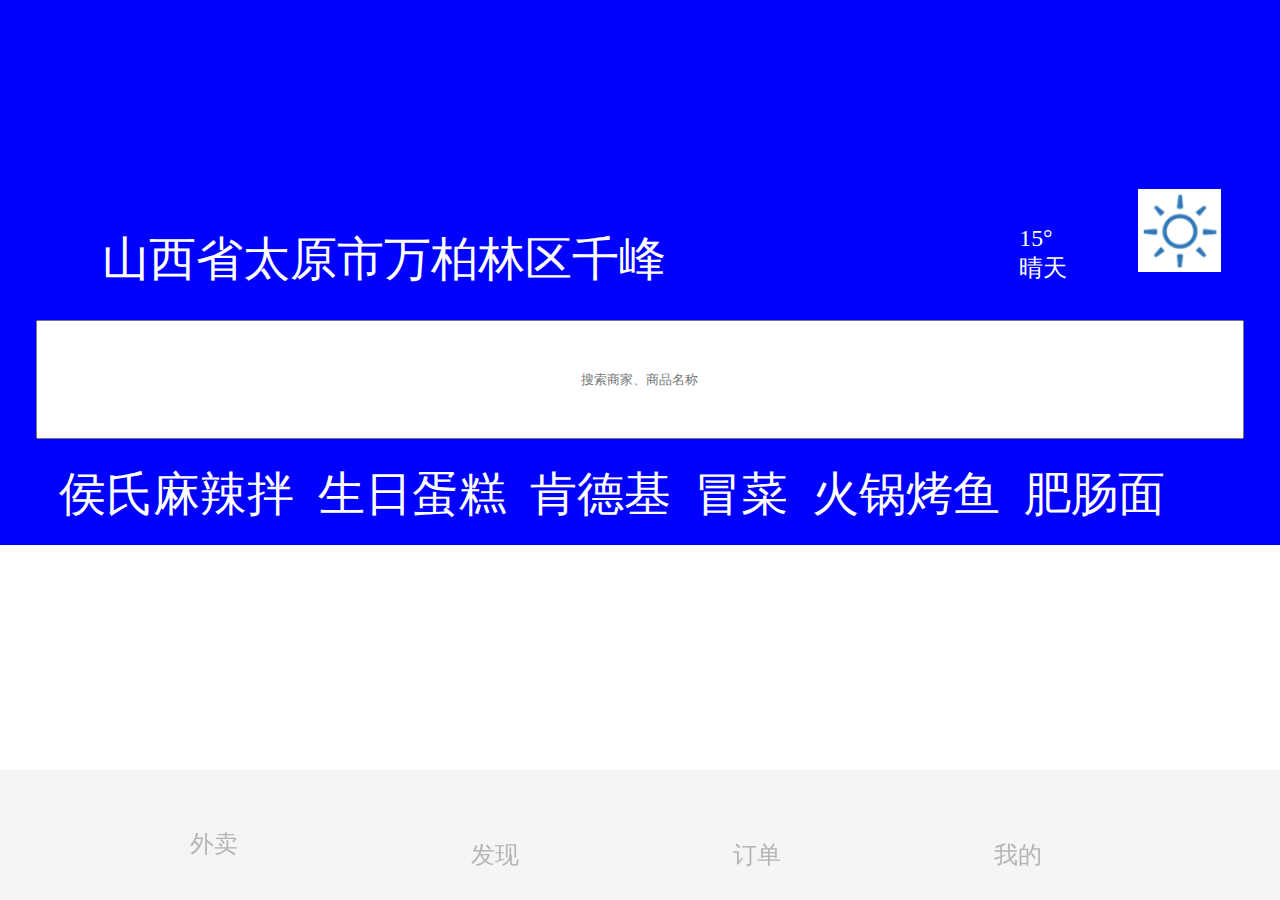
<file: index.html>
<!doctype html>
<html lang="en">
<head>
    <meta charset="UTF-8">
    <meta name="viewport"
          content="width=device-width, user-scalable=no, initial-scale=1.0, maximum-scale=1.0, minimum-scale=1.0">
    <meta http-equiv="X-UA-Compatible" content="ie=edge">
    <title>首页</title>
    <link rel="stylesheet" href="css/index.css">
    <link rel="stylesheet" href="css/public.css">
    <script src="js/base1.js"></script>
</head>
<body>
<header>
    <section id="heade">
        <div class="head_top">
            <span class="icon">&#xe62e;</span>
            <span class="address">山西省太原市万柏林区千峰南路</span>
            <span class="icon">&#xe64a;</span>
            <div class="weather">
                <span>15°</span>
                <span>晴天</span>
                <img src="img/0.png" alt="">
            </div>
        </div>
        <div class="search">
            <input type="text" placeholder="搜索商家、商品名称">
            <span class="icon">&#xe7d4;</span>
        </div>
        <div class="head_sort">
            <a href=""><span>侯氏麻辣拌</span></a>
            <a href=""><span>生日蛋糕</span></a>
            <a href=""><span>肯德基</span></a>
            <a href=""><span>冒菜</span></a>
            <a href=""><span>火锅烤鱼</span></a>
            <a href=""><span>肥肠面</span></a>


        </div>
    </section>

</header>
<main>
    <section id="main">
        <div class="main_sort">
            <div class="sort_inner">
                <div class="inner_list">
                    <div class="list_item">
                        <span class="icon">&#xe72f;</span>
                        <span>快餐便当</span>
                    </div>
                    <div class="list_item">
                        <span class="icon">&#xe730;</span>
                        <span>披萨意面</span>
                    </div>
                    <div class="list_item">
                        <span class="icon">&#xe72f;</span>
                        <span>汉堡薯条</span>
                    </div>
                    <div class="list_item">
                        <span class="icon">&#xe80c;</span>
                        <span>炸鸡炸串</span>
                    </div>
                    <div class="list_item">
                        <span class="icon">&#xe6fb;</span>
                        <span>煲仔烧腊</span>
                    </div>
                    <div class="list_item">
                        <span class="icon ">&#xe72e;</span>
                        <span>火锅烧鱼</span>
                    </div>
                    <div class="list_item">
                        <span class="icon">&#xe6fb;</span>
                        <span>准时达</span>
                    </div>
                    <div class="list_item">
                        <span class="icon">&#xe72e;</span>
                        <span>地方菜系</span>
                    </div>
                    <div class="list_item">
                        <span class="icon">&#xe6fb;</span>
                        <span>东方亚菜</span>
                    </div>
                    <div class="list_item">
                        <span class="icon">&#xe6fb;</span>
                        <span>鸭脖卤味</span>
                    </div>
                </div>
                <div class="inner_list">
                    <div class="list_item">
                        <span class="icon">&#xe6fb;</span>
                        <span>美食</span>
                    </div>
                    <div class="list_item">
                        <span class="icon">&#xe6fb;</span>
                        <span>美食</span>
                    </div>
                    <div class="list_item">
                        <span class="icon">&#xe6fb;</span>
                        <span>美食</span>
                    </div>
                    <div class="list_item">
                        <span class="icon">&#xe6fb;</span>
                        <span>美食</span>
                    </div>
                    <div class="list_item">
                        <span class="icon">&#xe6fb;</span>
                        <span>美食</span>
                    </div>
                    <div class="list_item">
                        <span class="icon">&#xe6fb;</span>
                        <span>美食</span>
                    </div>
                    <div class="list_item">
                        <span class="icon">&#xe6fb;</span>
                        <span>美食</span>
                    </div>
                    <div class="list_item">
                        <span class="icon">&#xe6fb;</span>
                        <span>美食</span>
                    </div>
                    <div class="list_item">
                        <span class="icon">&#xe6fb;</span>
                        <span>美食</span>
                    </div>
                    <div class="list_item">
                        <span class="icon">&#xe6fb;</span>
                        <span>美食</span>
                    </div>
                </div>
            </div>
            <div class="line line1"></div>
            <div class="line"></div>
        </div>
        <div class="img">
            <img src="img/shouye_10.png" alt="">
        </div>
        <div class="youhui">
            <div class="qinggou">
                <div class="qinggou_item">
                    <h1>限量抢购</h1>
                    <h2>超值美味9.9起</h2>
                    <h3><em>262</em>人正在抢 &gt;</h3>
                    <img src="img/shouye_03.png" alt="">
                </div>
                <div class="qinggou_item qinggou_item1">
                    <h1>品质套餐</h1>
                    <h2>搭配齐全吃得好</h2>
                    <h3>立即抢购 &gt;</h3>
                    <img src="img/shouye_03.png" alt="">
                </div>
            </div>
            <div class="tuijian">
                <div class="tuijian_item">
                    <h1>地方菜系</h1>
                    <span>吃出健康</span>
                    <img src="img/shouye1_03.png" alt="">
                </div>
                <div class="tuijian_item tuijian_item3">
                    <h1>周末福利社</h1>
                    <span>满50减25起</span>
                    <img src="img/shouye1_03.png" alt="">
                </div>
                <div class="tuijian_item tuijian_item2">
                    <h1>乐享鲜果</h1>
                    <span>水果立减15元</span>
                    <img src="img/shouye1_03.png" alt="">
                </div>
            </div>

        </div>
        <div class="img">
            <img src="img/shouye_10.png" alt="">
        </div>
        <div class="pinzhi">
            <div class="pinzhi_title">
                <div class="line"></div>
                <span class="youxuan">品质优选</span>
                <div class="line line1"></div>
                <span class="more">&gt;</span>
                <span class="more more1">更多</span>

            </div>
            <div class="pinzhi_bottom">
                <div class="pinzhi_item pinzhi_item3">
                    <img src="img/laotaaiyuan_03.png" alt="">
                    <p class="name">老太原菜馆</p>
                    <p class="jingyuan"> 大牌精选</p>
                </div>
                <div class="pinzhi_item">
                    <img src="img/laotaaiyuan_03.png" alt="">
                    <p class="name">老太原菜馆</p>
                    <p class="jingyuan"> 大牌精选</p>
                </div>
                <div class="pinzhi_item">
                    <img src="img/laotaaiyuan_03.png" alt="">
                    <p class="name">老太原菜馆</p>
                    <p class="jingyuan"> 大牌精选</p>
                </div>
                <div class="pinzhi_item pinzhi_item2">
                    <img src="img/laotaaiyuan_03.png" alt="">
                    <p class="name">老太原菜馆</p>
                    <p class="jingyuan"> 大牌精选</p>
                </div>
            </div>
        </div>
        <div class="shangpin">
            <div class="shangpin_title">
                <div class="line"></div>
                <span>推荐商家</span>
                <div class="line line1"></div>
            </div>
            <div class="shangpin_nav">
                <span class="sort">综合排序</span>
                <span class="icon">&#xe62d;</span>
                <span class="haoping">好评优先</span>
                <span class="haoping">距离最近</span>
                <span class="haoping">筛选</span>
                <span class="icon">&#xe708;</span>
            </div>
            <div class="shangpian_list">
                <div class="list_left">
                    <img src="img/kdj_03.png" alt="">
                </div>
                <div class="list_right">
                    <h1>肯德基宅急送(千峰店)</h1>
                    <span class="icon icon1">&#xe7ce;</span>
                    <span class="icon">&#xe7ce;</span>
                    <span class="icon">&#xe7ce;</span>
                    <span class="icon">&#xe7ce;</span>
                    <span class="icon icon2">&#xe7ce;</span>
                    <span class="pingfen">5.0</span>
                    <span class="xiaoshou">月售334</span>
                    <span class="zhishida">准时达</span>
                    <span class="zhuansong">蜂鸟专送</span>
                    <span class="qisong">起送￥20 |</span>
                    <span class="peisong">配送</span>
                    <span class="time">30分钟 |</span>
                    <span class="juli">900m</span>
                    <span class="icon"></span>
                    <div class="manjian">
                        <em>满减</em>
                        <p>满15减1，满25减2，满50减5</p>
                    </div>
                    <div class="fujin">
                        <span class="icon">&#xe62e;</span>
                        <p>附件还有1家正新鸡排</p>
                    </div>

                </div>
            </div>
            <div class="shangpian_list">
                <div class="list_left">
                    <img src="img/s1.png" alt="">
                </div>
                <div class="list_right">
                    <h1>老太原菜馆(万科紫郡店)</h1>
                    <span class="icon icon1">&#xe7ce;</span>
                    <span class="icon">&#xe7ce;</span>
                    <span class="icon">&#xe7ce;</span>
                    <span class="icon">&#xe7ce;</span>
                    <span class="icon icon2">&#xe7ce;</span>
                    <span class="pingfen">5.0</span>
                    <span class="xiaoshou">月售334</span>
                    <span class="zhishida">准时达</span>
                    <span class="zhuansong">蜂鸟专送</span>
                    <span class="qisong">起送￥20 |</span>
                    <span class="peisong">配送</span>
                    <span class="time">30分钟 |</span>
                    <span class="juli">900m</span>
                    <span class="icon"></span>
                    <div class="manjian">
                        <em>满减</em>
                        <p>满15减1，满25减2，满50减5</p>
                    </div>
                    <div class="fujin">
                        <span class="icon">&#xe62e;</span>
                        <p>附件还有1家正新鸡排</p>
                    </div>

                </div>
            </div>
            <div class="shangpian_list">
                <div class="list_left">
                    <img src="img/s2.png" alt="">
                </div>
                <div class="list_right">
                    <h1>老太原菜馆(万科紫郡店)</h1>
                    <span class="icon icon1">&#xe7ce;</span>
                    <span class="icon">&#xe7ce;</span>
                    <span class="icon">&#xe7ce;</span>
                    <span class="icon">&#xe7ce;</span>
                    <span class="icon icon2">&#xe7ce;</span>
                    <span class="pingfen">5.0</span>
                    <span class="xiaoshou">月售334</span>
                    <span class="zhishida">准时达</span>
                    <span class="zhuansong">蜂鸟专送</span>
                    <span class="qisong">起送￥20 |</span>
                    <span class="peisong">配送</span>
                    <span class="time">30分钟 |</span>
                    <span class="juli">900m</span>
                    <span class="icon"></span>
                    <div class="manjian">
                        <em>满减</em>
                        <p>满15减1，满25减2，满50减5</p>
                    </div>
                    <div class="fujin">
                        <span class="icon">&#xe62e;</span>
                        <p>附件还有1家正新鸡排</p>
                    </div>

                </div>
            </div>
            <div class="shangpian_list">
                <div class="list_left">
                    <img src="img/s3.png" alt="">
                </div>
                <div class="list_right">
                    <h1>老太原菜馆(万科紫郡店)</h1>
                    <span class="icon icon1">&#xe7ce;</span>
                    <span class="icon">&#xe7ce;</span>
                    <span class="icon">&#xe7ce;</span>
                    <span class="icon">&#xe7ce;</span>
                    <span class="icon icon2">&#xe7ce;</span>
                    <span class="pingfen">5.0</span>
                    <span class="xiaoshou">月售334</span>
                    <span class="zhishida">准时达</span>
                    <span class="zhuansong">蜂鸟专送</span>
                    <span class="qisong">起送￥20 |</span>
                    <span class="peisong">配送</span>
                    <span class="time">30分钟 |</span>
                    <span class="juli">900m</span>
                    <span class="icon"></span>
                    <div class="manjian">
                        <em>满减</em>
                        <p>满15减1，满25减2，满50减5</p>
                    </div>
                    <div class="fujin">
                        <span class="icon">&#xe62e;</span>
                        <p>附件还有1家正新鸡排</p>
                    </div>

                </div>
            </div>
            <div class="shangpian_list">
                <div class="list_left">
                    <img src="img/s4.png" alt="">
                </div>
                <div class="list_right">
                    <h1>这里有饭(晚餐夜宵特供)</h1>
                    <span class="icon icon1">&#xe7ce;</span>
                    <span class="icon">&#xe7ce;</span>
                    <span class="icon">&#xe7ce;</span>
                    <span class="icon">&#xe7ce;</span>
                    <span class="icon icon2">&#xe7ce;</span>
                    <span class="pingfen">5.0</span>
                    <span class="xiaoshou">月售334</span>
                    <span class="zhishida">准时达</span>
                    <span class="zhuansong">蜂鸟专送</span>
                    <span class="qisong">起送￥20 |</span>
                    <span class="peisong">配送</span>
                    <span class="time">30分钟 |</span>
                    <span class="juli">900m</span>
                    <span class="icon"></span>
                    <div class="manjian">
                        <em>满减</em>
                        <p>满15减1，满25减2，满50减5</p>
                    </div>
                    <div class="fujin">
                        <span class="icon">&#xe62e;</span>
                        <p>附件还有1家正新鸡排</p>
                    </div>

                </div>
            </div>
            <div class="shangpian_list">
                <div class="list_left">
                    <img src="img/s5.png" alt="">
                </div>
                <div class="list_right">
                    <h1>老太原菜馆(万科紫郡店)</h1>
                    <span class="icon icon1">&#xe7ce;</span>
                    <span class="icon">&#xe7ce;</span>
                    <span class="icon">&#xe7ce;</span>
                    <span class="icon">&#xe7ce;</span>
                    <span class="icon icon2">&#xe7ce;</span>
                    <span class="pingfen">5.0</span>
                    <span class="xiaoshou">月售334</span>
                    <span class="zhishida">准时达</span>
                    <span class="zhuansong">蜂鸟专送</span>
                    <span class="qisong">起送￥20 |</span>
                    <span class="peisong">配送</span>
                    <span class="time">30分钟 |</span>
                    <span class="juli">900m</span>
                    <span class="icon"></span>
                    <div class="manjian">
                        <em>满减</em>
                        <p>满15减1，满25减2，满50减5</p>
                    </div>
                    <div class="fujin">
                        <span class="icon">&#xe62e;</span>
                        <p>附件还有1家正新鸡排</p>
                    </div>

                </div>
            </div>
        </div>

    </section>
</main>
<footer>
    <div class="footer_nav">
        <span class="nav_icon">&#xe722;</span>
        <a href="index.html"><h3 class="nav_wenzi">外卖</h3></a>
    </div>
    <div class="footer_nav footer_nav1">
        <span class="nav_icon nav_icon1">&#xe6e7;</span>
        <a href="find.html"><h3 class="nav_wenzi nav_wenzi1">发现</h3></a>
    </div>
    <div class="footer_nav footer_nav1">
        <span class="nav_icon nav_icon2">&#xe704;</span>
        <a href="order.html"><h3 class="nav_wenzi nav_wenzi2">订单</h3></a>
    </div>
    <div class="footer_nav footer_nav1">
        <span class="nav_icon nav_icon3">&#xe718;</span>
        <a href="my.html"><h3 class="nav_wenzi nav_wenzi3">我的</h3></a>
    </div>
</footer>
</body>
</html>
</file>
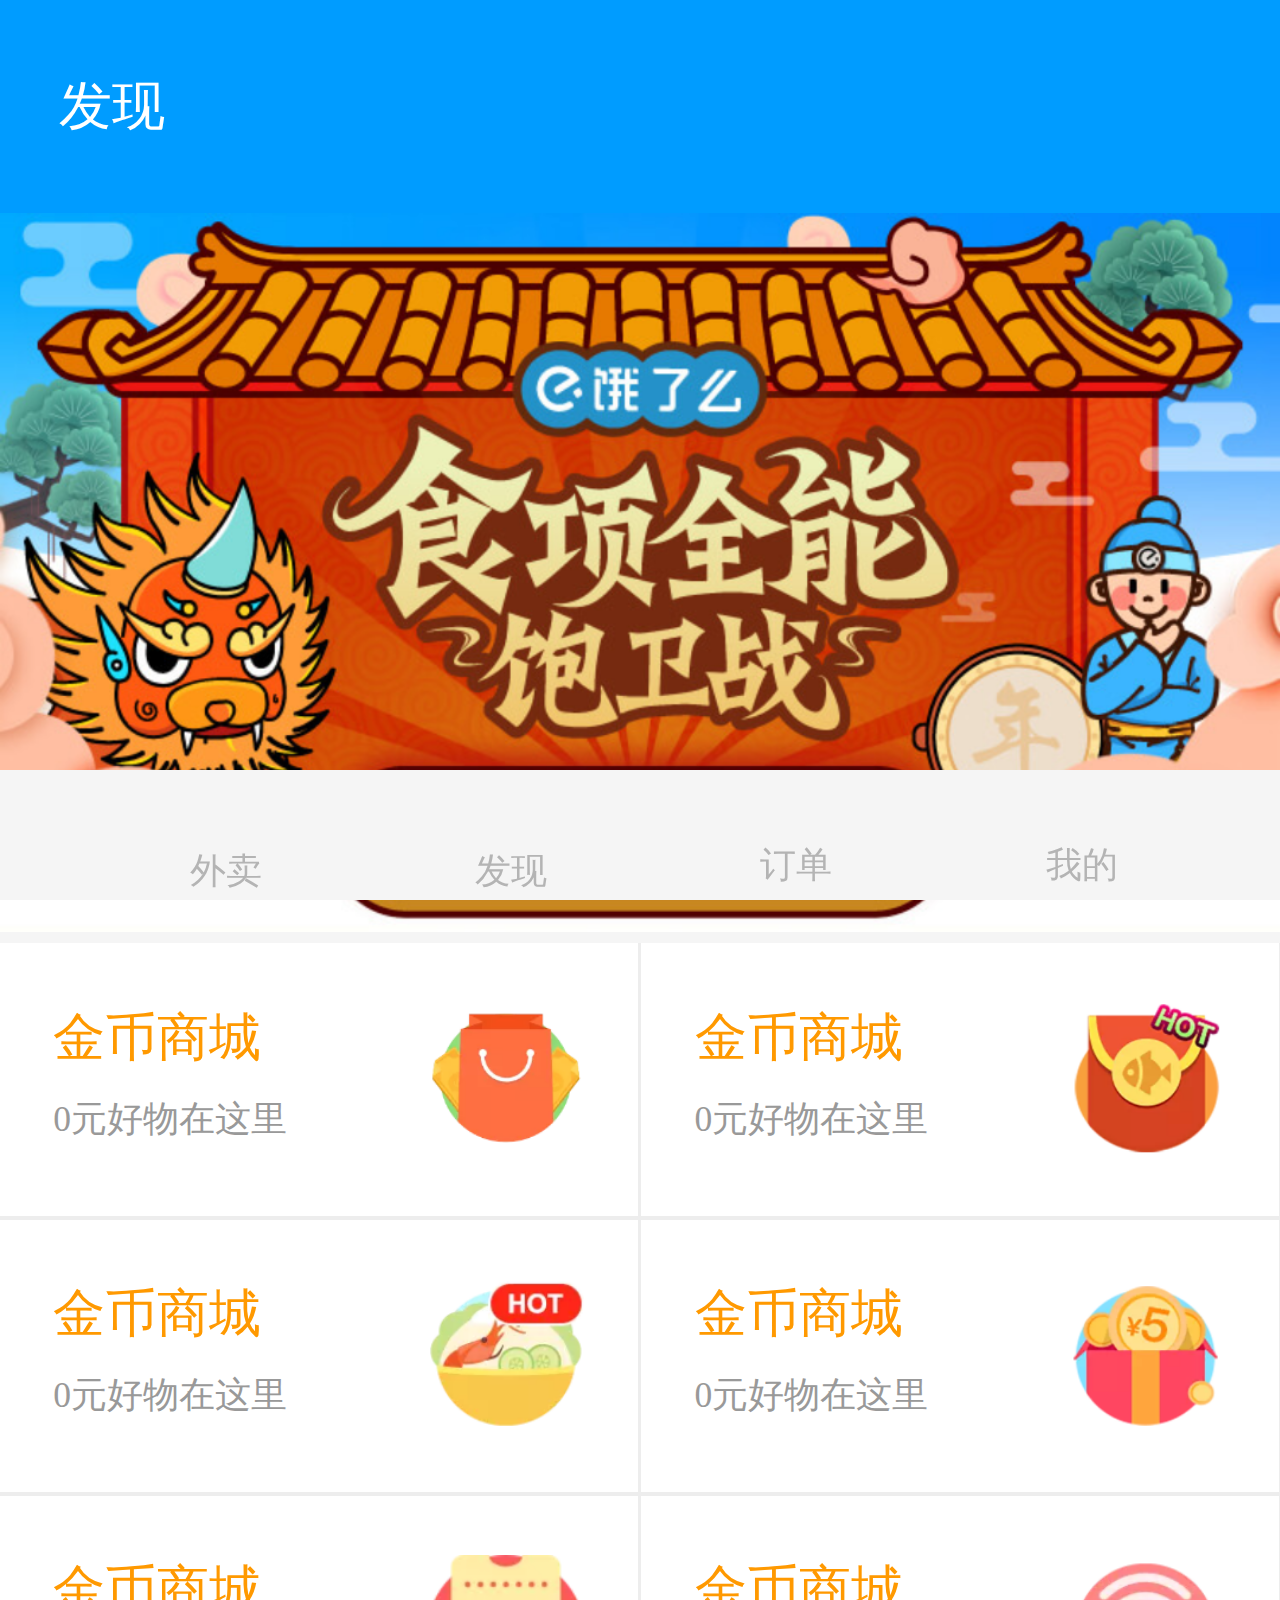
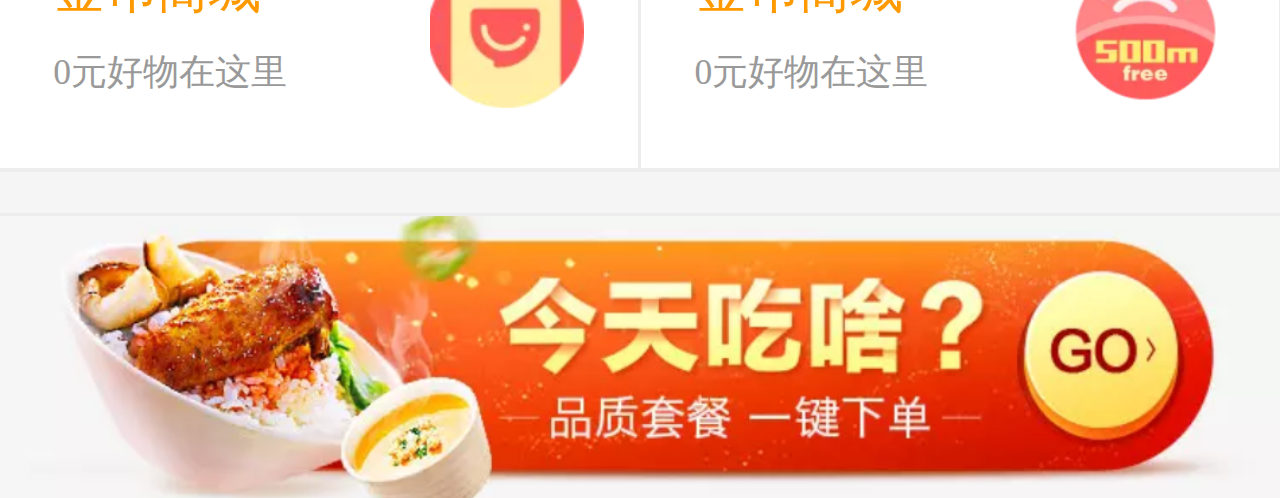
<file: find.html>
<!DOCTYPE html>
<html lang="en">
<head>
    <meta charset="UTF-8">
    <title>发现</title>
    <link rel="stylesheet" href="css/find.css">
    <link rel="stylesheet" href="css/public.css">
    <script src="js/base1.js"></script>
</head>
<body>
<!-- 头部 -->
<header class="title">
    <span>发现</span>
</header>

<!-- 内容 -->
<section class="content">
    <div class="content_top">
        <img src="img/faxian.png" alt="">
    </div>

    <div class="content_list">
        <div class="content_listcontent">
            <div class="content_listleft">
                <p class="list_title">金币商城</p>
                <p class="list_content">0元好物在这里</p>
            </div>
            <div class="list_img">
                <img src="img/faxian_list1.png" alt="">
            </div>
        </div>
        <div class="content_listcontent content_list1">
            <div class="content_listleft">
                <p class="list_title">金币商城</p>
                <p class="list_content">0元好物在这里</p>
            </div>
            <div class="list_img">
                <img src="img/faxian_list2.png" alt="">
            </div>
        </div>
        <div class="content_listcontent">
            <div class="content_listleft">
                <p class="list_title">金币商城</p>
                <p class="list_content">0元好物在这里</p>
            </div>
            <div class="list_img">
                <img src="img/faxian_list3.png" alt="">
            </div>
        </div>
        <div class="content_listcontent content_list1">
            <div class="content_listleft">
                <p class="list_title">金币商城</p>
                <p class="list_content">0元好物在这里</p>
            </div>
            <div class="list_img">
                <img src="img/faxian_list4.png" alt="">
            </div>
        </div>
        <div class="content_listcontent">
            <div class="content_listleft">
                <p class="list_title">金币商城</p>
                <p class="list_content">0元好物在这里</p>
            </div>
            <div class="list_img">
                <img src="img/faxian_list5.png" alt="">
            </div>
        </div>
        <div class="content_listcontent content_list1">
            <div class="content_listleft">
                <p class="list_title">金币商城</p>
                <p class="list_content">0元好物在这里</p>
            </div>
            <div class="list_img">
                <img src="img/faxian_list6.png" alt="">
            </div>
        </div>
    </div>

    <div class="img">
        <img src="img/faxian_mid.png" alt="">
    </div>

    <div class="tuijian">
        <div class="tuijian_top">
            <p class="tuijian_title">-为你推荐-</p>
            <p class="tuijian_text">你的口味，我都懂得</p>
        </div>
        <div class="tuijian_bottom">
            <div class="tuijian_item">
                <div class="tuijian_img">
                    <img src="img/faxian_tuijian1.png" alt="">
                </div>
                <div class="tuijian_content">
                    <div class="tuijian_dian">
                        <p class="tuijian_name">黄焖鸡套餐</p>
                        <p class="tuijian_xiao">月售238份 好评率82%</p>
                        <p class="tuijian_jia">￥16.8 <span class="tuijian_yuanjia">￥28</span></p>
                    </div>
                    <div class="tuijian_tedian">&#xe600; 正宗秘制黄焖鸡</div>
                </div>
            </div>

            <div class="tuijian_item">
                <div class="tuijian_img">
                    <img src="img/faxian_tuijian1.png" alt="">
                </div>
                <div class="tuijian_content">
                    <div class="tuijian_dian">
                        <p class="tuijian_name">黄焖鸡套餐</p>
                        <p class="tuijian_xiao">月售238份 好评率82%</p>
                        <p class="tuijian_jia">￥16.8 <span class="tuijian_yuanjia">￥28</span></p>
                    </div>
                    <div class="tuijian_tedian">&#xe600; 正宗秘制黄焖鸡</div>
                </div>
            </div>

            <div class="tuijian_item">
                <div class="tuijian_img">
                    <img src="img/faxian_tuijian1.png" alt="">
                </div>
                <div class="tuijian_content">
                    <div class="tuijian_dian">
                        <p class="tuijian_name">黄焖鸡套餐</p>
                        <p class="tuijian_xiao">月售238份 好评率82%</p>
                        <p class="tuijian_jia">￥16.8 <span class="tuijian_yuanjia">￥28</span></p>
                    </div>
                    <div class="tuijian_tedian">&#xe600; 正宗秘制黄焖鸡</div>
                </div>
            </div>

            <div class="tuijian_item">
                <div class="tuijian_img">
                    <img src="img/faxian_tuijian1.png" alt="">
                </div>
                <div class="tuijian_content">
                    <div class="tuijian_dian">
                        <p class="tuijian_name">黄焖鸡套餐</p>
                        <p class="tuijian_xiao">月售238份 好评率82%</p>
                        <p class="tuijian_jia">￥16.8 <span class="tuijian_yuanjia">￥28</span></p>
                    </div>
                    <div class="tuijian_tedian">&#xe600; 正宗秘制黄焖鸡</div>
                </div>
            </div>

            <div class="tuijian_item">
                <div class="tuijian_img">
                    <img src="img/faxian_tuijian1.png" alt="">
                </div>
                <div class="tuijian_content">
                    <div class="tuijian_dian">
                        <p class="tuijian_name">黄焖鸡套餐</p>
                        <p class="tuijian_xiao">月售238份 好评率82%</p>
                        <p class="tuijian_jia">￥16.8 <span class="tuijian_yuanjia">￥28</span></p>
                    </div>
                    <div class="tuijian_tedian">&#xe600; 正宗秘制黄焖鸡</div>
                </div>
            </div>

            <div class="tuijian_item">
                <div class="tuijian_img">
                    <img src="img/faxian_tuijian1.png" alt="">
                </div>
                <div class="tuijian_content">
                    <div class="tuijian_dian">
                        <p class="tuijian_name">黄焖鸡套餐</p>
                        <p class="tuijian_xiao">月售238份 好评率82%</p>
                        <p class="tuijian_jia">￥16.8 <span class="tuijian_yuanjia">￥28</span></p>
                    </div>
                    <div class="tuijian_tedian">&#xe600; 正宗秘制黄焖鸡</div>
                </div>
            </div>
        </div>
    </div>
</section>

<!-- 底部 -->
<footer>
    <div class="footer_nav">
        <span class="nav_icon">&#xe722;</span>
        <a href="index.html"><h3 class="nav_wenzi">外卖</h3></a>
    </div>
    <div class="footer_nav footer_nav1">
        <span class="nav_icon nav_icon1">&#xe6e7;</span>
        <a href="find.html"><h3 class="nav_wenzi nav_wenzi1">发现</h3></a>
    </div>
    <div class="footer_nav footer_nav1">
        <span class="nav_icon nav_icon2">&#xe704;</span>
        <a href="order.html"><h3 class="nav_wenzi nav_wenzi2">订单</h3></a>
    </div>
    <div class="footer_nav footer_nav1">
        <span class="nav_icon nav_icon3">&#xe718;</span>
        <a href="my.html"><h3 class="nav_wenzi nav_wenzi3">我的</h3></a>
    </div>
</footer>
</body>
</html>
</file>
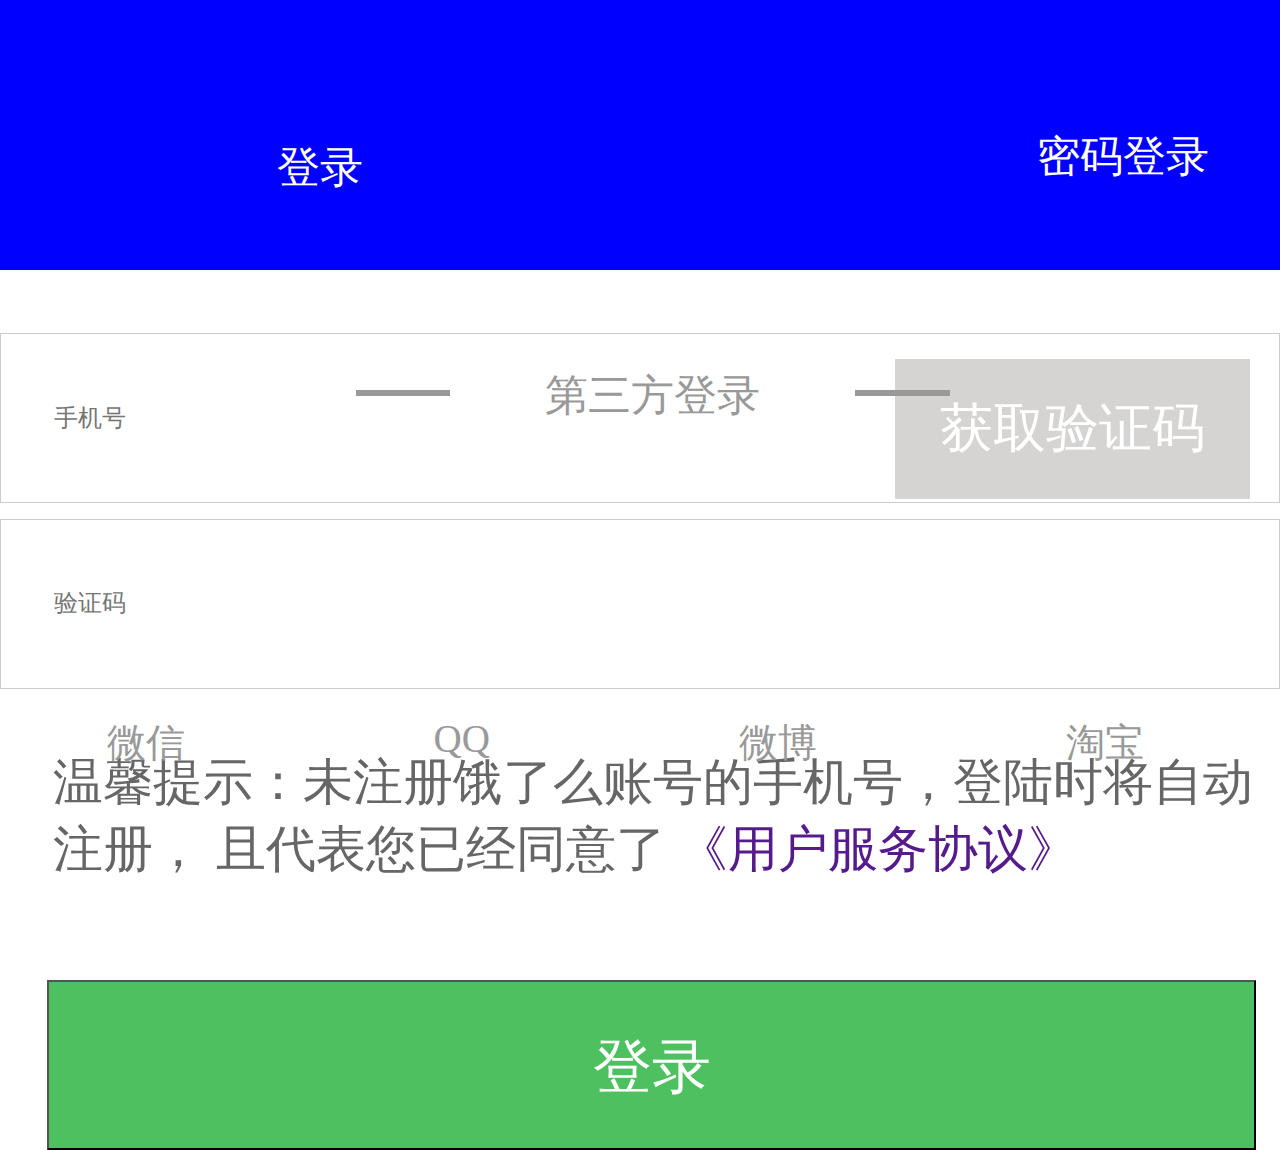
<file: login.html>
<!doctype html>
<html lang="en">
<head>
    <meta charset="UTF-8">
    <meta name="viewport"
          content="width=device-width, user-scalable=no, initial-scale=1.0, maximum-scale=1.0, minimum-scale=1.0">
    <meta http-equiv="X-UA-Compatible" content="ie=edge">
    <title>Login</title>
    <link rel="stylesheet" href="css/login.css">
    <link rel="stylesheet" href="css/public.css">
    <script src="js/base1.js"></script>
</head>
<body>
    <header>
        <div class="head">
            <a href="my.html"><span class="icon">&#xe767;</span></a>
            <span>登录</span>
            <span class="pwdlogin">密码登录</span>
        </div>
    </header>
    <main>
        <div class="login">
            <input type="text" placeholder="手机号">
            <input type="text" placeholder="验证码">
            <div class="check">获取验证码</div>
        </div>
        <p class="tip">温馨提示：未注册饿了么账号的手机号，登陆时将自动注册，
            且代表您已经同意了 <a href="">《用户服务协议》</a>
        </p>
        <a href="myindex.html"><input type="submit" value="登录" class="main_login" style="outline: none;"></a>
    </main>
    <footer>
        <div class="line"></div>
        <span class="third">第三方登录</span>
        <div class="line line1"></div>
        <div class="other_login">
            <span class="icon icon1">&#xe6e4;</span>
            <span class="icon icon2">&#xe6e3;</span>
            <span class="icon icon3">&#xe6e5;</span>
            <span class="icon icon4">&#xe6e2;</span>
            <span class="wenzi wenzi1">微信</span>
            <span class="wenzi">QQ</span>
            <span class="wenzi">微博</span>
            <span class="wenzi wenzi4">淘宝</span>
        </div>
    </footer>

</body>
</html>
</file>
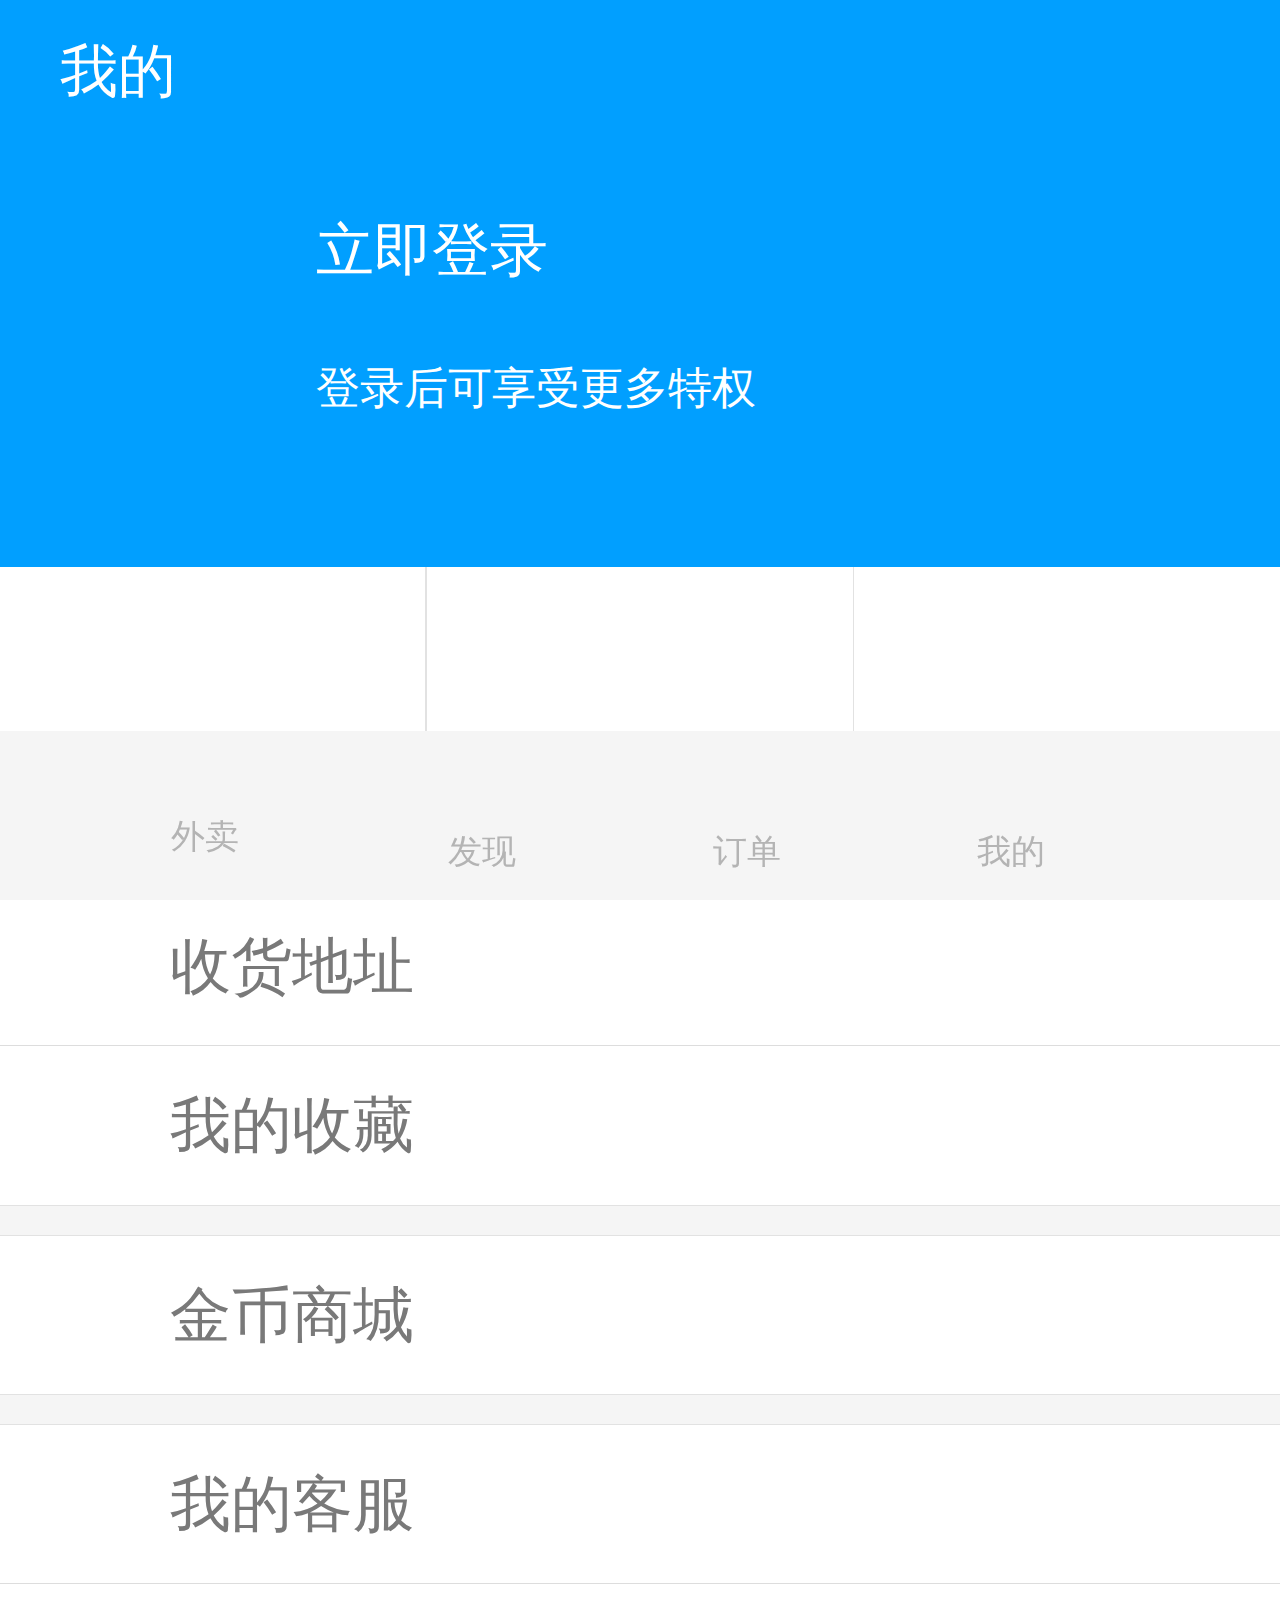
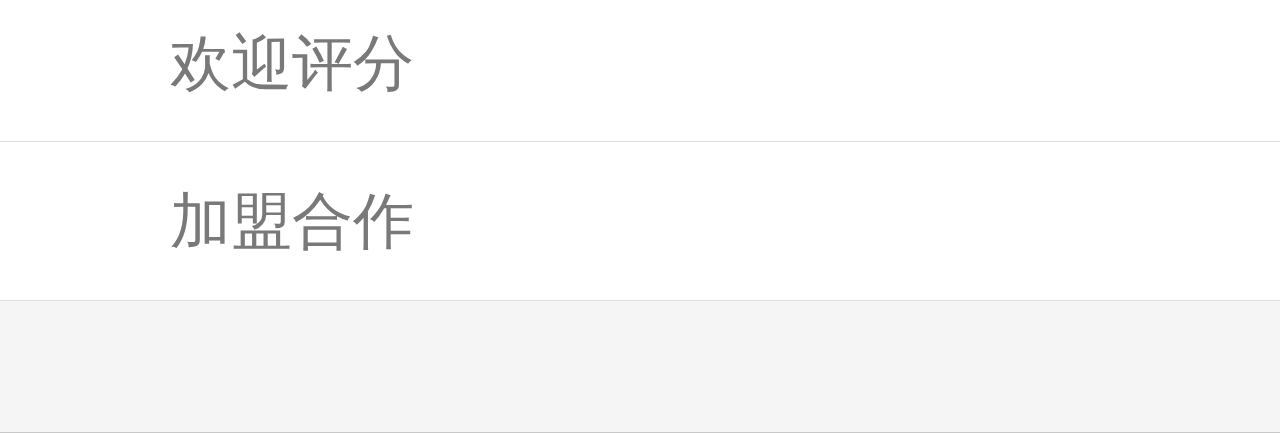
<file: my.html>
<!doctype html>
<html lang="en">
<head>
    <meta charset="UTF-8">
    <meta name="viewport"
          content="width=device-width, user-scalable=no, initial-scale=1.0, maximum-scale=1.0, minimum-scale=1.0">
    <meta http-equiv="X-UA-Compatible" content="ie=edge">
    <title>我的</title>
    <link rel="stylesheet" href="css/my.css">
    <link rel="stylesheet" href="css/public.css">
</head>
<script src="js/base.js"></script>
<body>
    <!--头部开始-->
    <header>
        <div class="header_top">
            <h1 class="my">我的</h1>
            <span class="set">&#xe6f6;</span>
            <span class="set">&#xe684;</span>
        </div>
        <div class="header_bottom">
            <div class="head_photo">
                <a href="personmessage.html"><span class="touxiang">&#xe6f7;</span></a>
            </div>
            <a href="login.html"><h1 class="denglu">立即登录</h1></a>
            <h2 class="tequan">登录后可享受更多特权</h2>
            <em>&#xe64d;</em>
        </div>
    </header>
    <!--头部结束-->
    <!--内容开始-->
    <main>
        <div class="main_message">
            <div class="main_message_item">
                <span class="money">&#xe6eb;</span>
                <h1 class="money_wenzi">钱包</h1>
            </div>
            <div class="main_message_item">
                <span class="money fuli">&#xe6f5;</span>
                <h1 class="money_wenzi">红包</h1>
            </div>
            <div class="main_message_item main_message_item1">
                <span class="money jinbi">&#xe6f8;</span>
                <h1 class="money_wenzi">金币</h1>
            </div>
        </div>
        <div class="dikuang">
        </div>
        <ul class="message_item">
            <li class="list_item">
                <i class="item_icon">&#xe6ae;</i>
                <i class="item_wenzi">收货地址</i>
            </li>
            <li class="list_item list_item1">
                <i class="item_icon_xin">&#xe6f1;</i>
                <i class="item_wenzi">我的收藏</i>
            </li>
        </ul>
        <div class="dikuang">
        </div>
        <ul class="message_item">
            <li class="list_item list_item2">
                <i class="item_icon_jinbi">&#xe6f3;</i>
                <i class="item_wenzi">金币商城</i>
            </li>

        </ul>
        <div class="dikuang">
        </div>
        <ul class="message_item">
            <li class="list_item">
                <i class="item_icon_kefu">&#xe6c9;</i>
                <i class="item_wenzi">我的客服</i>
            </li>
            <li class="list_item">
                <i class="item_icon_kefu">&#xe6ec;</i>
                <i class="item_wenzi">欢迎评分</i>
            </li>
            <li class="list_item">
                <i class="item_icon_kefu">&#xe6e9;</i>
                <i class="item_wenzi">加盟合作</i>
            </li>
        </ul>
        <div class="main_di">

        </div>
    </main>
    <!--内容结束-->
    <!--底部开始-->
    <footer>
        <div class="footer_nav">
            <span class="nav_icon">&#xe722;</span>
            <a href="index.html"><h3 class="nav_wenzi">外卖</h3></a>
        </div>
        <div class="footer_nav footer_nav1">
            <span class="nav_icon nav_icon1">&#xe6e7;</span>
            <a href="find.html"><h3 class="nav_wenzi nav_wenzi1">发现</h3></a>
        </div>
        <div class="footer_nav footer_nav1">
            <span class="nav_icon nav_icon2">&#xe704;</span>
            <a href="order.html"><h3 class="nav_wenzi nav_wenzi2">订单</h3></a>
        </div>
        <div class="footer_nav footer_nav1">
            <span class="nav_icon nav_icon3">&#xe718;</span>
            <a href="my.html"><h3 class="nav_wenzi nav_wenzi3">我的</h3></a>
        </div>
    </footer>
    <!--底部结束-->
</body>
</html>
</file>
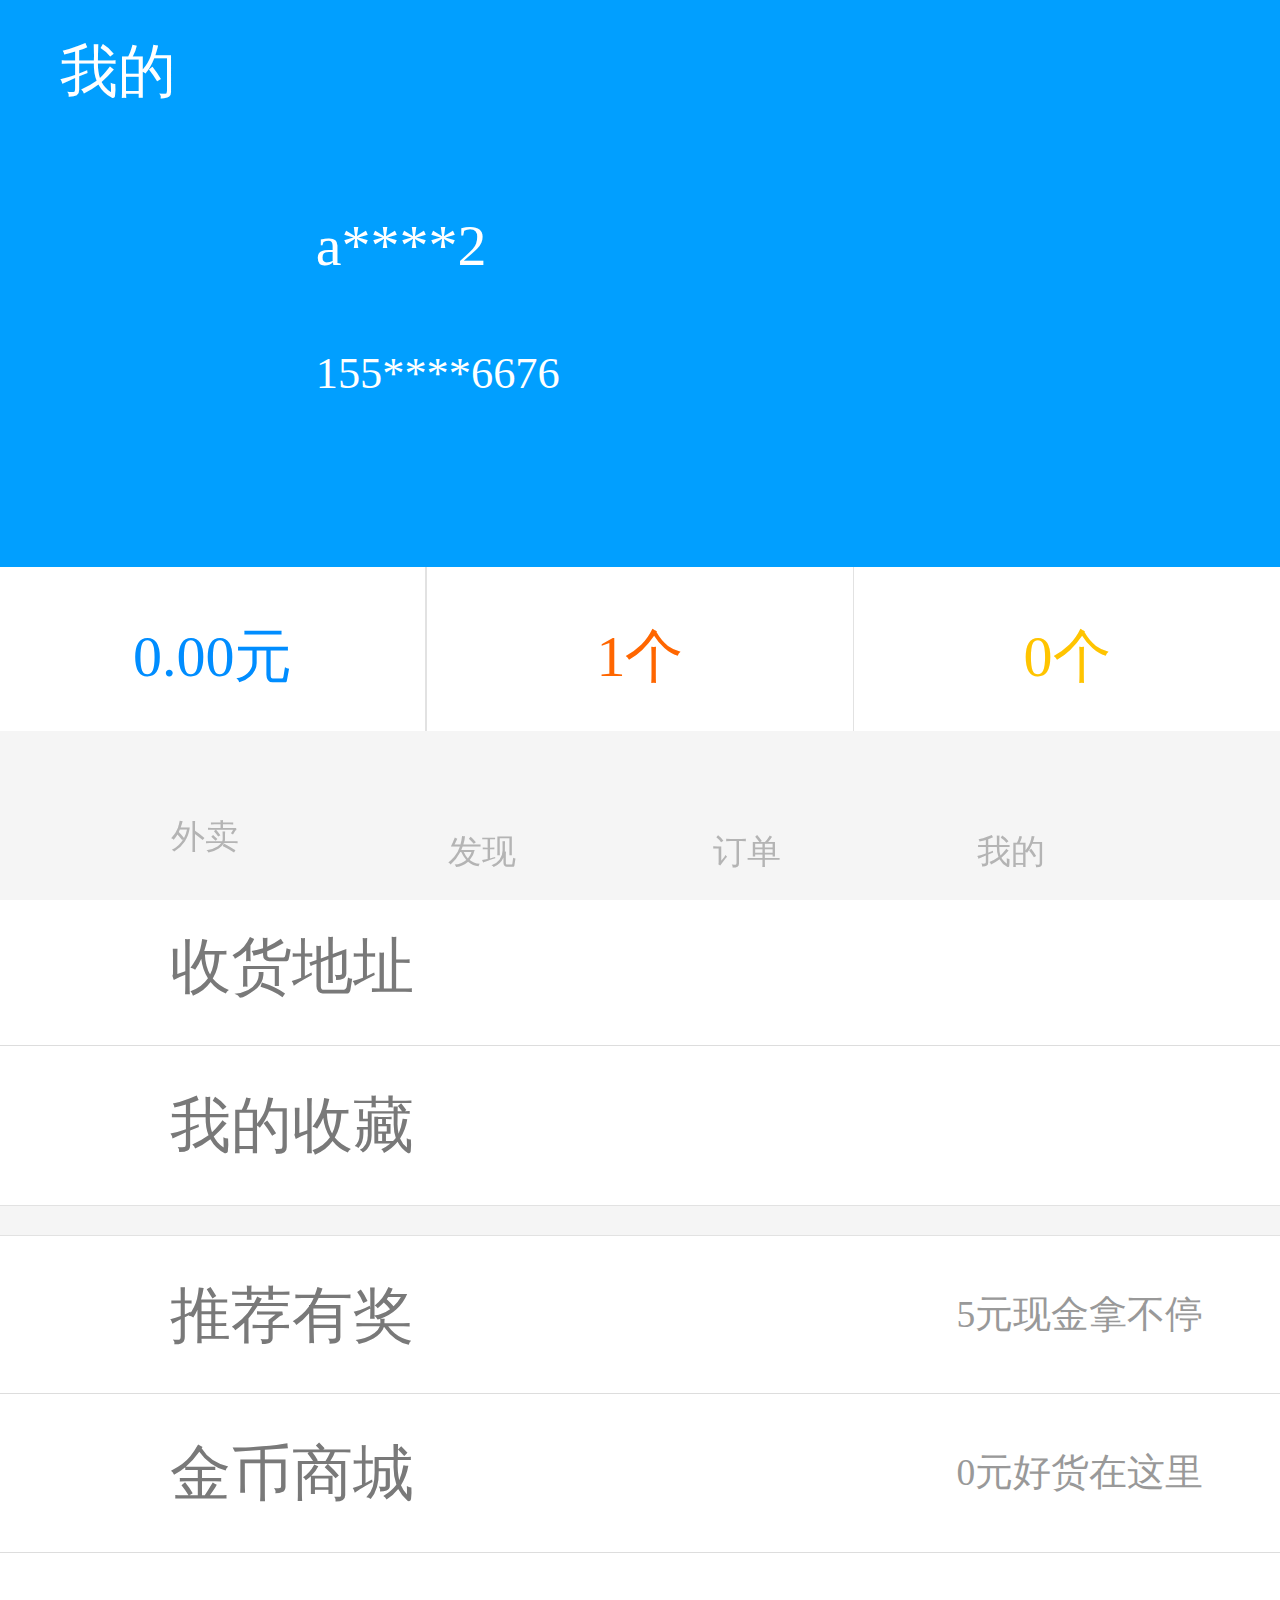
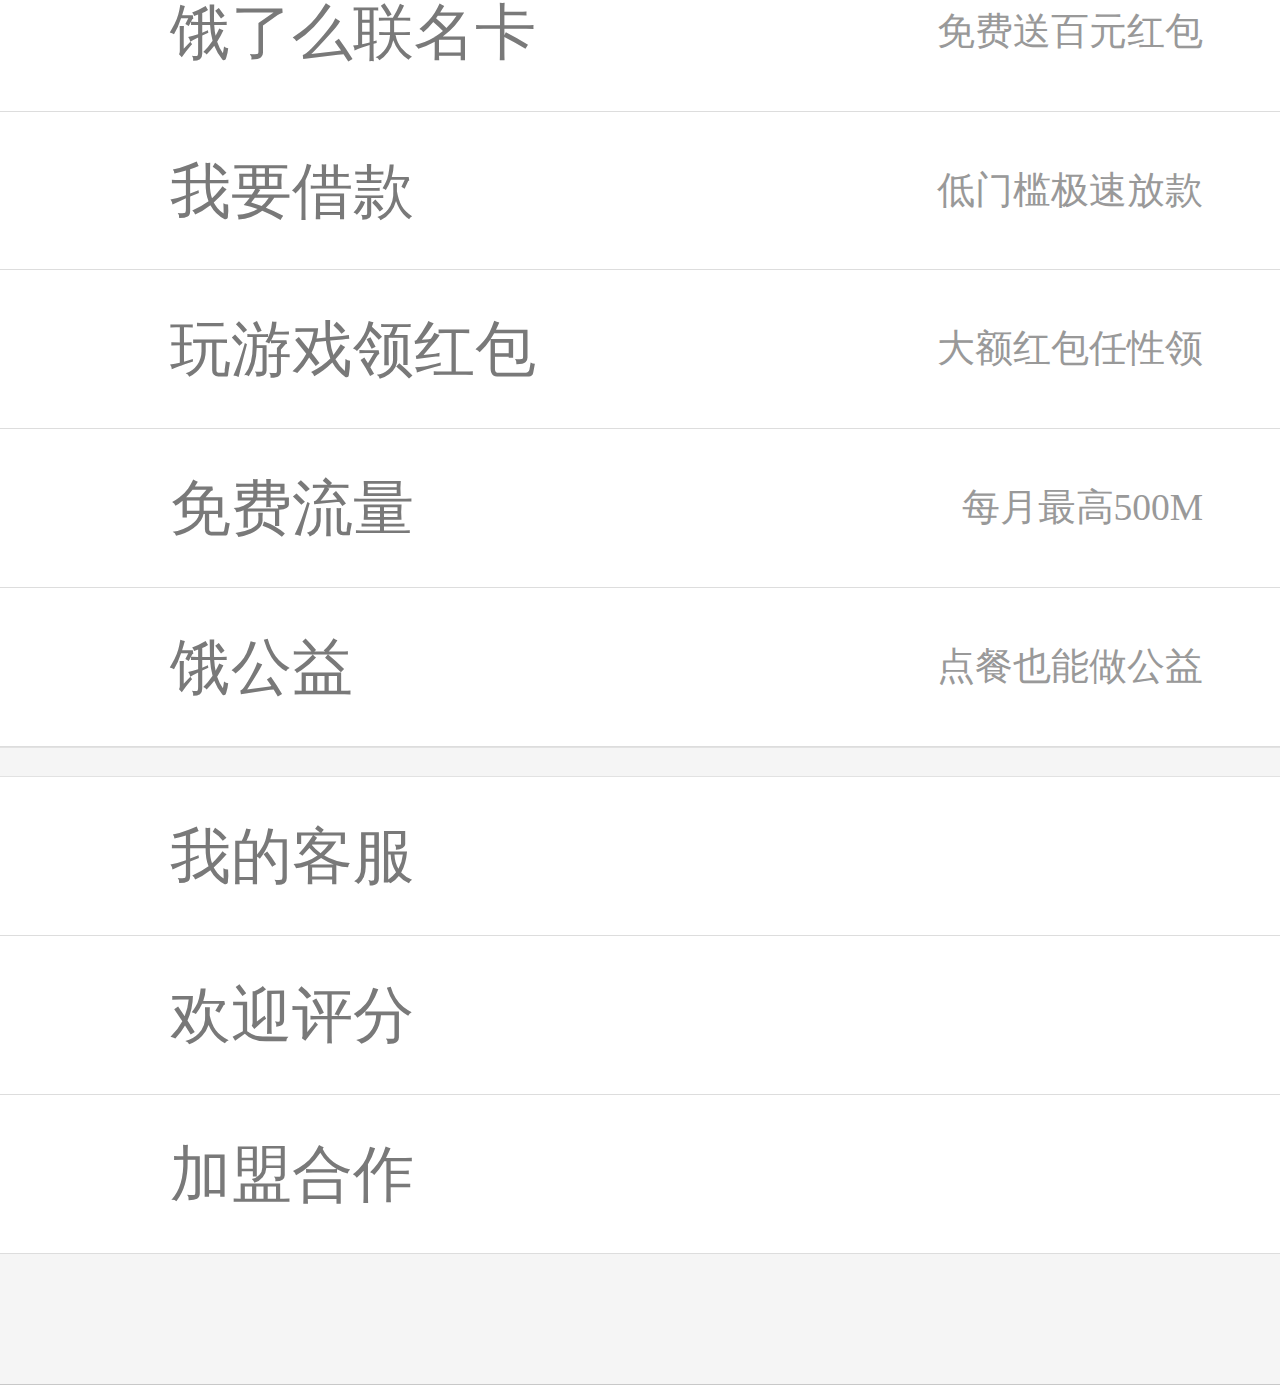
<file: myindex.html>
<!doctype html>
<html lang="en">
<head>
    <meta charset="UTF-8">
    <meta name="viewport"
          content="width=device-width, user-scalable=no, initial-scale=1.0, maximum-scale=1.0, minimum-scale=1.0">
    <meta http-equiv="X-UA-Compatible" content="ie=edge">
    <title>Document</title>
    <link rel="stylesheet" href="css/myindex.css">
    <link rel="stylesheet" href="css/public.css">
</head>
<script src="js/base.js"></script>
<body>
<!--头部开始-->
<header>
    <div class="header_top">
        <h1 class="my">我的</h1>
        <span class="set">&#xe6f6;</span>
        <span class="set">&#xe684;</span>
    </div>
    <div class="header_bottom">
        <div class="head_photo">
            <span class="touxiang">&#xe6f7;</span>
        </div>
        <h1 class="denglu">a****2</h1>
        <h2 class="tequan">155****6676</h2>
        <em>&#xe64d;</em>
    </div>
</header>
<!--头部结束-->
<!--内容开始-->
<main>
    <div class="main_message">
        <div class="main_message_item">
            <span class="money">0.00元</span>
            <h1 class="money_wenzi">钱包</h1>
        </div>
        <div class="main_message_item">
            <span class="money fuli">1个</span>
            <h1 class="money_wenzi">红包</h1>
        </div>
        <div class="main_message_item main_message_item1">
            <span class="money jinbi">0个</span>
            <h1 class="money_wenzi">金币</h1>
        </div>
    </div>
    <div class="dikuang">
    </div>
    <ul class="message_item">
        <li class="list_item">
            <i class="item_icon">&#xe6ae;</i>
            <i class="item_wenzi">收货地址</i>
        </li>
        <li class="list_item list_item1">
            <i class="item_icon_xin">&#xe6f1;</i>
            <i class="item_wenzi">我的收藏</i>
        </li>
    </ul>
    <div class="dikuang">
    </div>
    <ul class="message_item">
        <li class="list_item ">
            <i class="item_icon_jinbi item_icon_tuijian">&#xe61b;</i>
            <i class="item_wenzi">推荐有奖</i>
            <span>5元现金拿不停</span>
        </li>
        <li class="list_item ">
            <i class="item_icon_jinbi">&#xe6f3;</i>
            <i class="item_wenzi">金币商城</i>
            <span>0元好货在这里</span>
        </li>
        <li class="list_item ">
            <i class="item_icon_jinbi item_icon_ka">&#xe748;</i>
            <i class="item_wenzi">饿了么联名卡</i>
            <span>免费送百元红包</span>
        </li>
        <li class="list_item ">
            <i class="item_icon_jinbi item_icon_jiekuan">&#xe6ea;</i>
            <i class="item_wenzi">我要借款</i>
            <span>低门槛极速放款</span>
        </li>
        <li class="list_item ">
            <i class="item_icon_jinbi item_icon_youxi">&#xe6ed;</i>
            <i class="item_wenzi">玩游戏领红包</i>
            <span>大额红包任性领</span>
        </li>
        <li class="list_item ">
            <i class="item_icon_jinbi item_icon_liuliang">&#xe604;</i>
            <i class="item_wenzi">免费流量</i>
            <span>每月最高500M</span>
        </li>
        <li class="list_item ">
            <i class="item_icon_jinbi item_icon_gongyi">&#xe6f0;</i>
            <i class="item_wenzi">饿公益</i>
            <span>点餐也能做公益</span>
        </li>


    </ul>
    <div class="dikuang">
    </div>
    <ul class="message_item">
        <li class="list_item">
            <i class="item_icon_kefu">&#xe6c9;</i>
            <i class="item_wenzi">我的客服</i>
        </li>
        <li class="list_item">
            <i class="item_icon_kefu">&#xe6ec;</i>
            <i class="item_wenzi">欢迎评分</i>
        </li>
        <li class="list_item">
            <i class="item_icon_kefu">&#xe6e9;</i>
            <i class="item_wenzi">加盟合作</i>
        </li>
    </ul>
    <div class="main_di">

    </div>
</main>
<!--内容结束-->
<!--底部开始-->
<footer>
    <div class="footer_nav">
        <span class="nav_icon">&#xe722;</span>
        <a href="index.html"><h3 class="nav_wenzi">外卖</h3></a>
    </div>
    <div class="footer_nav footer_nav1">
        <span class="nav_icon nav_icon1">&#xe6e7;</span>
        <a href="find.html"><h3 class="nav_wenzi nav_wenzi1">发现</h3></a>
    </div>
    <div class="footer_nav footer_nav1">
        <span class="nav_icon nav_icon2">&#xe704;</span>
        <a href="order.html"><h3 class="nav_wenzi nav_wenzi2">订单</h3></a>
    </div>
    <div class="footer_nav footer_nav1">
        <span class="nav_icon nav_icon3">&#xe718;</span>
        <a href="my.html"><h3 class="nav_wenzi nav_wenzi3">我的</h3></a>
    </div>
</footer>
<!--底部结束-->
</body>
</html>
</file>
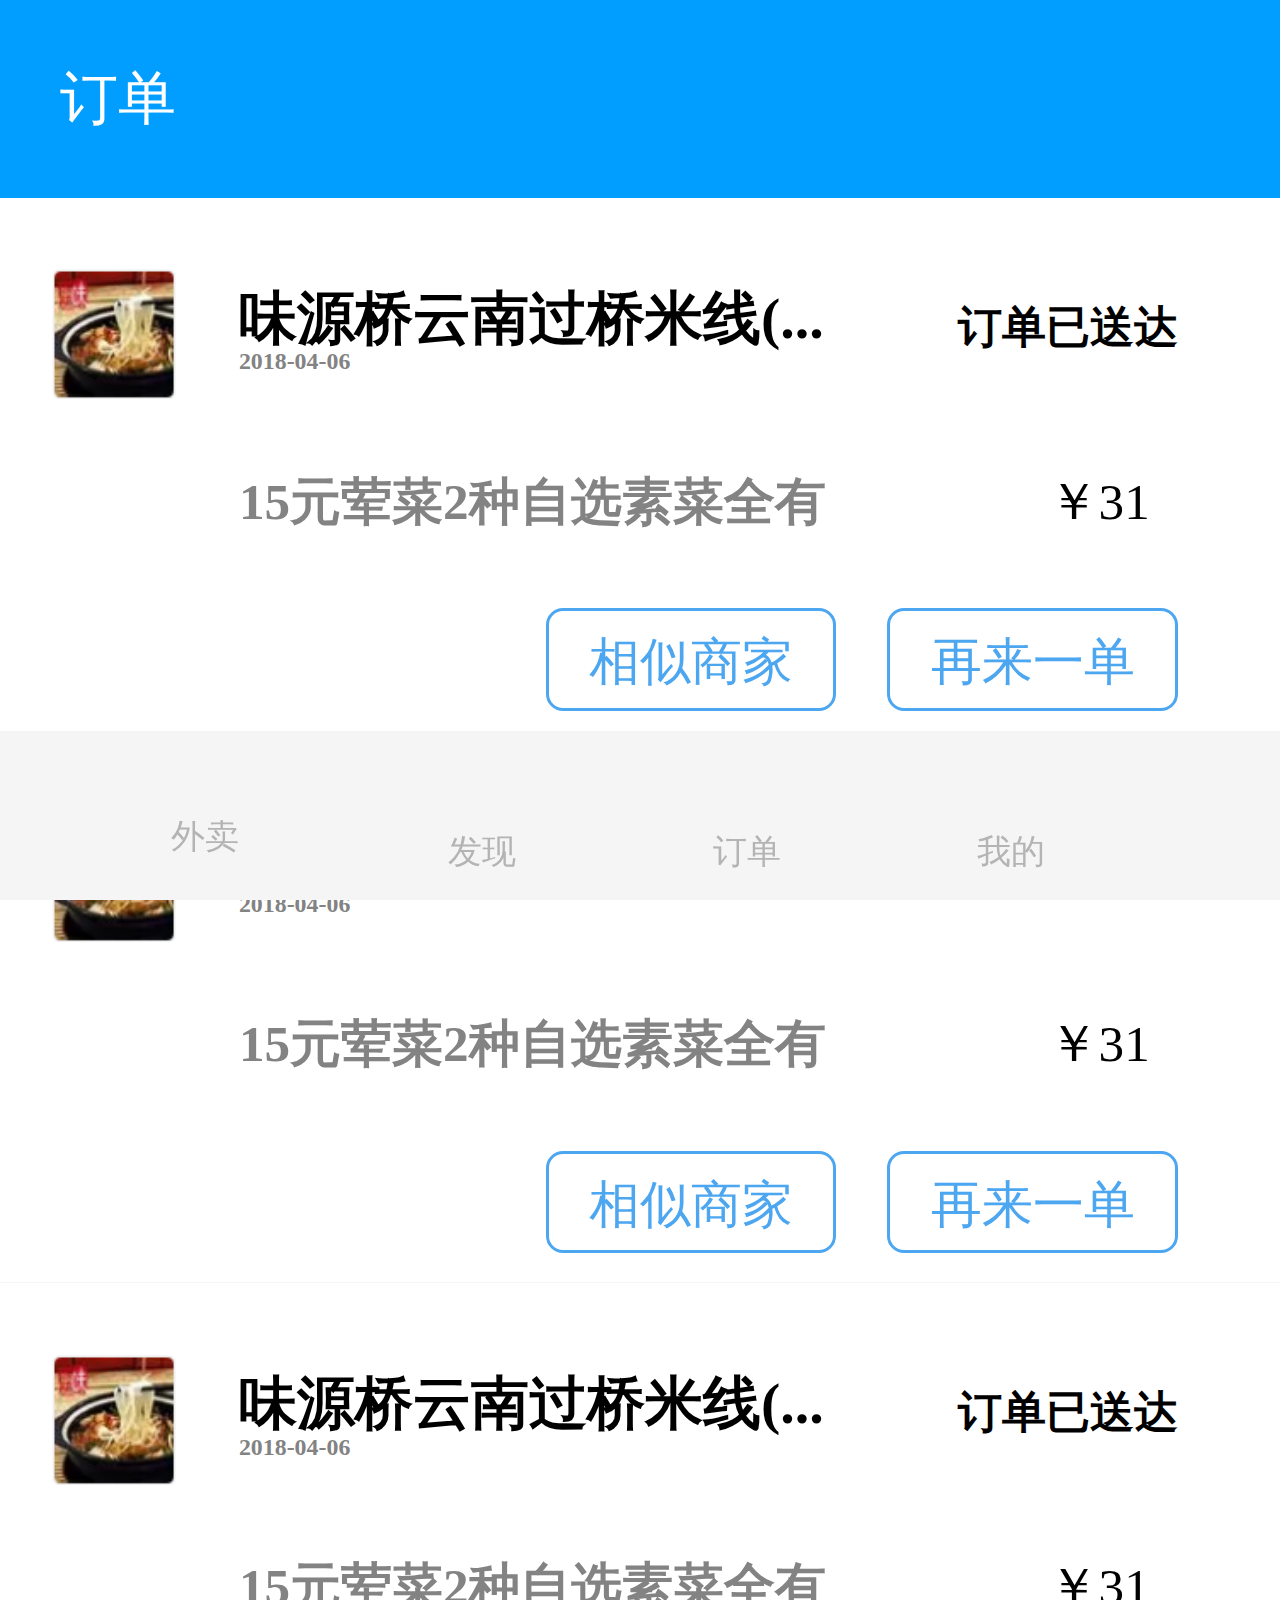
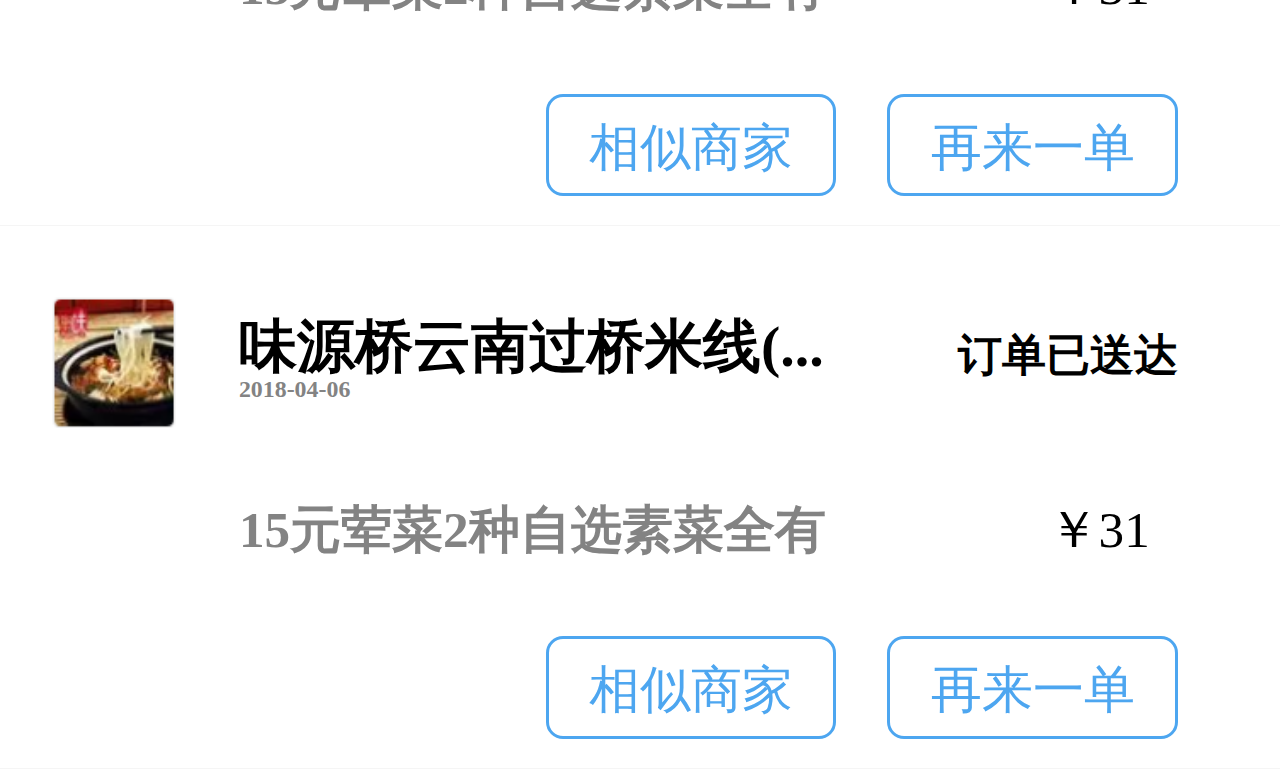
<file: order.html>
<!doctype html>
<html lang="en">
<head>
    <meta charset="UTF-8">
    <meta name="viewport"
          content="width=device-width, user-scalable=no, initial-scale=1.0, maximum-scale=1.0, minimum-scale=1.0">
    <meta http-equiv="X-UA-Compatible" content="ie=edge">
    <title>订单</title>
    <link rel="stylesheet" href="css/order.css">
    <link rel="stylesheet" href="css/public.css">
</head>
<script src="js/base.js"></script>
<body>
<!--头部开始-->
<header>
    <h1>订单</h1>
</header>
<!--头部结束-->
<!--内容开始-->
<main>
    <div class="main_item">
        <div class="main_xitem">
            <img src="img/d1.png" alt="">
            <h1>味源桥云南过桥米线(... </h1>
            <span>&#xe641;</span>
            <span class="ding_wenzi">订单已送达</span>
            <h2>2018-04-06</h2>
        </div>
        <div class="main_item_di">
            <h1>15元荤菜2种自选素菜全有</h1>
            <span>￥31</span>
        </div>
        <div class="shangjia">
            <p>相似商家</p>
        </div>
        <div class="shangjia shangjia1">
            <p>再来一单</p>
        </div>
    </div>
    <div class="main_item main_item1">
        <div class="main_xitem">
            <img src="img/d1.png" alt="">
            <h1>味源桥云南过桥米线(... </h1>
            <span>&#xe641;</span>
            <span class="ding_wenzi">订单已送达</span>
            <h2>2018-04-06</h2>
        </div>
        <div class="main_item_di">
            <h1>15元荤菜2种自选素菜全有</h1>
            <span>￥31</span>
        </div>
        <div class="shangjia">
            <p>相似商家</p>
        </div>
        <div class="shangjia shangjia1">
            <p>再来一单</p>
        </div>
    </div>
    <div class="main_item main_item1">
        <div class="main_xitem">
            <img src="img/d1.png" alt="">
            <h1>味源桥云南过桥米线(... </h1>
            <span>&#xe641;</span>
            <span class="ding_wenzi">订单已送达</span>
            <h2>2018-04-06</h2>
        </div>
        <div class="main_item_di">
            <h1>15元荤菜2种自选素菜全有</h1>
            <span>￥31</span>
        </div>
        <div class="shangjia">
            <p>相似商家</p>
        </div>
        <div class="shangjia shangjia1">
            <p>再来一单</p>
        </div>
    </div>
    <div class="main_item main_item1">
        <div class="main_xitem">
            <img src="img/d1.png" alt="">
            <h1>味源桥云南过桥米线(... </h1>
            <span>&#xe641;</span>
            <span class="ding_wenzi">订单已送达</span>
            <h2>2018-04-06</h2>
        </div>
        <div class="main_item_di">
            <h1>15元荤菜2种自选素菜全有</h1>
            <span>￥31</span>
        </div>
        <div class="shangjia">
            <p>相似商家</p>
        </div>
        <div class="shangjia shangjia1">
            <p>再来一单</p>
        </div>
    </div>
</main>
<!--内容结束-->
<!--底部开始-->
<footer>
    <div class="footer_nav">
        <span class="nav_icon">&#xe722;</span>
        <a href="index.html"><h3 class="nav_wenzi">外卖</h3></a>
    </div>
    <div class="footer_nav footer_nav1">
        <span class="nav_icon nav_icon1">&#xe6e7;</span>
        <a href="find.html"><h3 class="nav_wenzi nav_wenzi1">发现</h3></a>
    </div>
    <div class="footer_nav footer_nav1">
        <span class="nav_icon nav_icon2">&#xe704;</span>
        <a href="order.html"><h3 class="nav_wenzi nav_wenzi2">订单</h3></a>
    </div>
    <div class="footer_nav footer_nav1">
        <span class="nav_icon nav_icon3">&#xe718;</span>
        <a href="my.html"><h3 class="nav_wenzi nav_wenzi3">我的</h3></a>
    </div>
</footer>
<!--底部结束-->
</body>
</html>
</file>
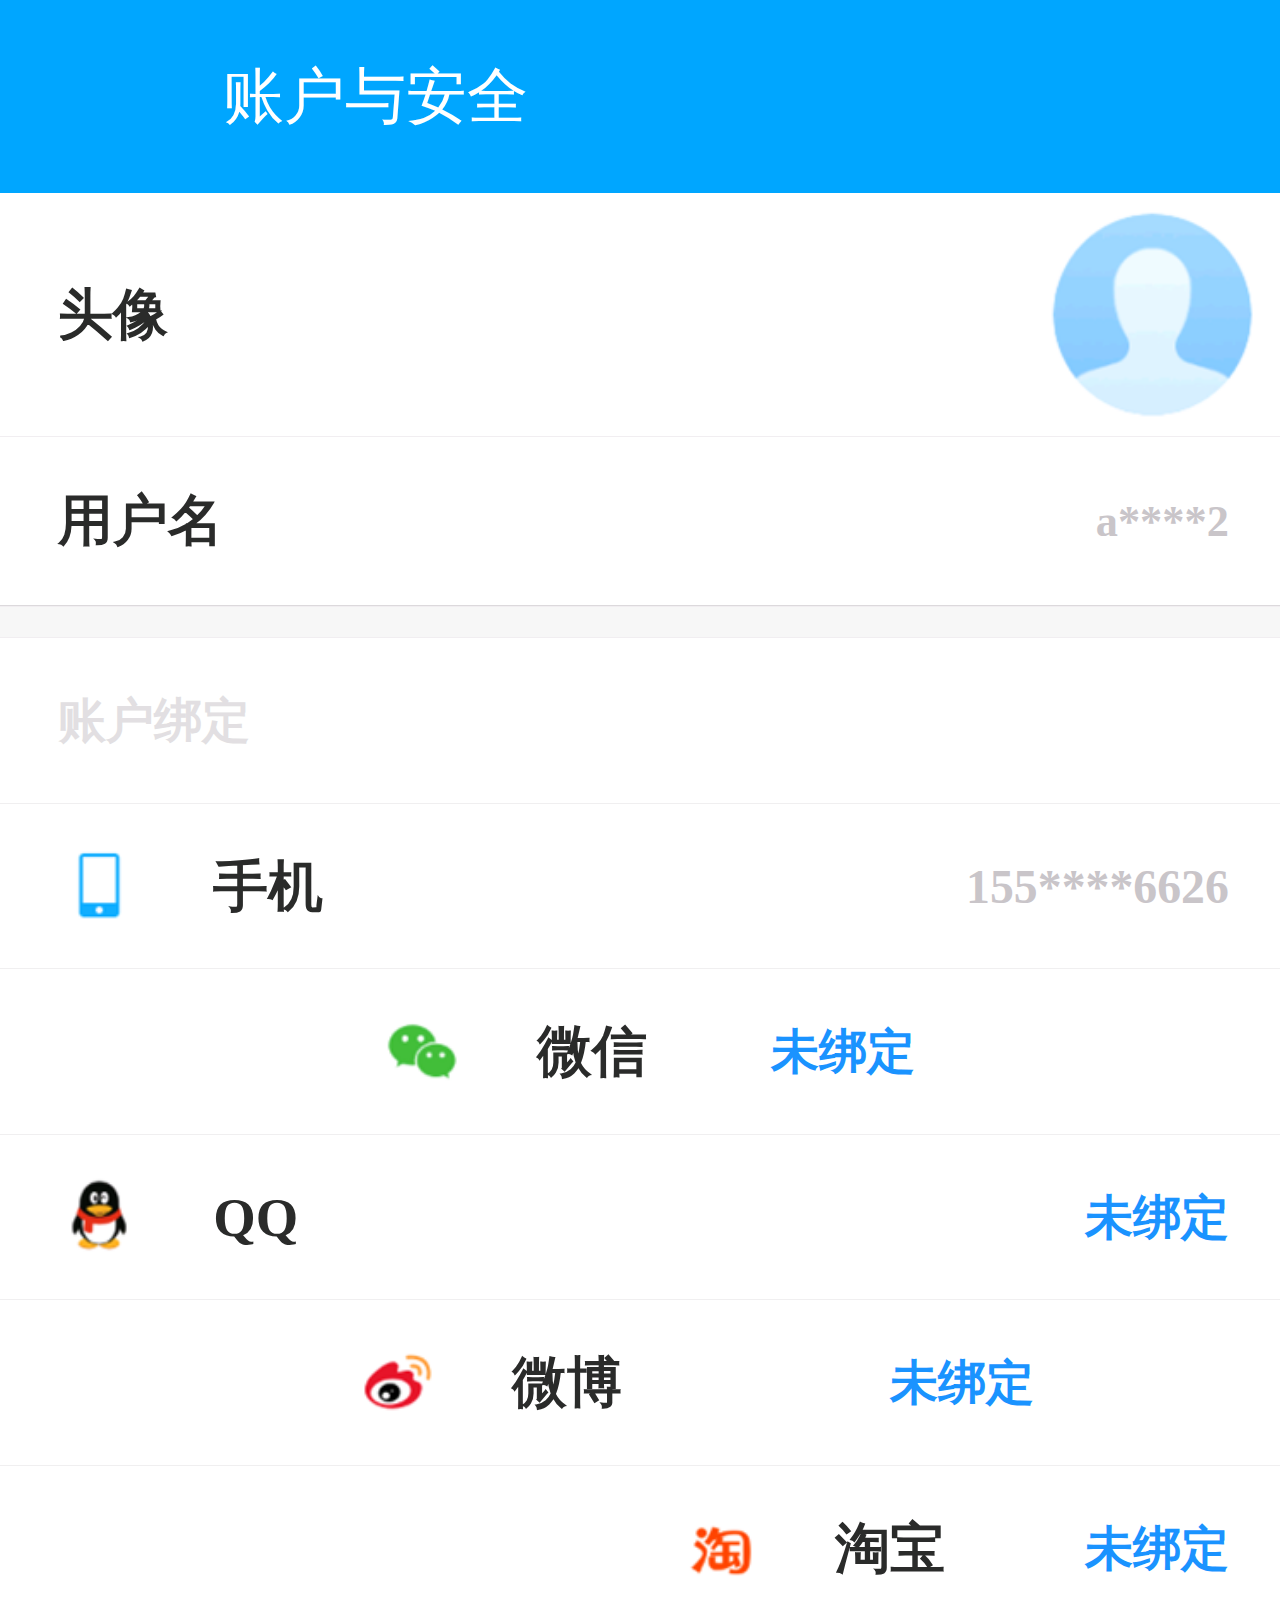
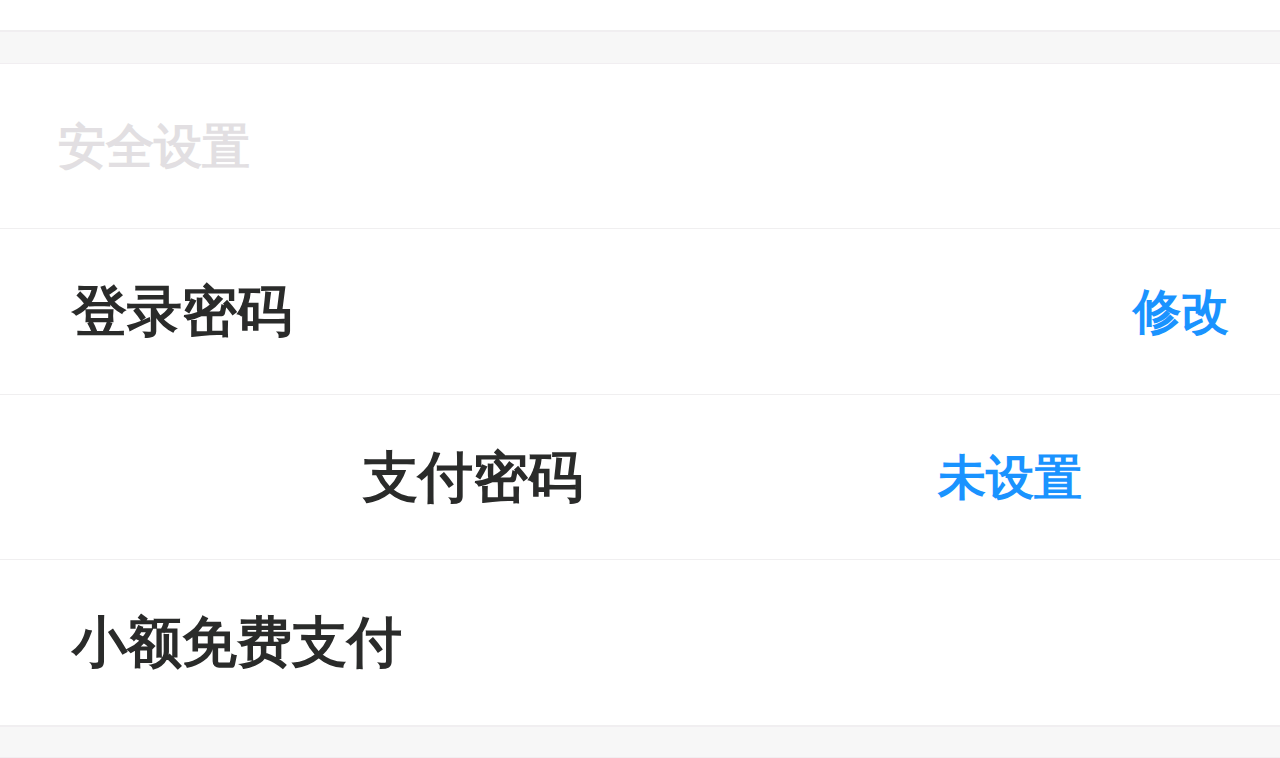
<file: personmessage.html>
<!doctype html>
<html lang="en">
<head>
    <meta charset="UTF-8">
    <meta name="viewport"
          content="width=device-width, user-scalable=no, initial-scale=1.0, maximum-scale=1.0, minimum-scale=1.0">
    <meta http-equiv="X-UA-Compatible" content="ie=edge">
    <title>个人资料</title>
    <link rel="stylesheet" href="css/personmessage.css">
    <link rel="stylesheet" href="css/public.css">
</head>
<script src="js/base.js"></script>
<body>
    <!--头部开始-->
    <header>
        <a href="my.html"><span class="icon">&#xe767;</span></a>
        <span class="icon_wenzi">账户与安全</span>
    </header>
    <div class="dikuang">

    </div>
    <!--头部结束-->
    <!--内容开始-->
    <main>
        <section class="main_top">
            <div class="head_photo">
                <span class="photo_wenzi">头像</span>
                <img src="img/tx.png" alt="">
            </div>
            <div class="username">
                <span class="name_wenzi">用户名</span>
                <span class="ename">a****2</span>
            </div>
            <div class="dikuang">

            </div>
        </section>
        <section class="main_mid">
            <ul>
                <li class="fix_user">
                    <span>账户绑定</span>
                </li>
                <li class="phone">
                    <img src="img/w1.png" alt="">
                    <span class="phone_wenzi">手机</span>
                    <span class="phone_num">155****6626</span>
                </li>
                <li class="phone">
                    <img src="img/w2.png" alt="">
                    <span class="phone_wenzi">微信</span>
                    <span class="phone_num phone_num1">未绑定</span>
                </li>
                <li class="phone">
                    <img src="img/w3.png" alt="">
                    <span class="phone_wenzi">QQ</span>
                    <span class="phone_num phone_num1">未绑定</span>
                </li>
                <li class="phone">
                    <img src="img/w4.png" alt="">
                    <span class="phone_wenzi">微博</span>
                    <span class="phone_num phone_num1">未绑定</span>
                </li>
                <li class="phone">
                <img src="img/w5.png" alt="">
                <span class="phone_wenzi">淘宝</span>
                <span class="phone_num phone_num1">未绑定</span>
            </li>

            </ul>
            <div class="dikuang">

            </div>
        </section>
        <section class="main_bottom">
            <ul>
                <li class="fix_user">
                    <span>安全设置</span>
                </li>
                <li class="phone">
                    <span class="phone_wenzi">登录密码</span>
                    <span class="phone_num phone_num1">修改</span>
                </li>
                <li class="phone">

                    <span class="phone_wenzi">支付密码</span>
                    <span class="phone_num phone_num1">未设置</span>
                </li>
                <li class="phone">

                    <span class="phone_wenzi">小额免费支付</span>

                </li>
            </ul>
            <div class="dikuang">

            </div>
        </section>
    </main>
    <!--内容结束-->

</body>
</html>
</file>
<file: css/index.css>
@font-face {
    font-family: 'iconfont';  /* project id 561407 */
    src: url('https://at.alicdn.com/t/font_561407_7r78betxmgskmx6r.eot');
    src: url('https://at.alicdn.com/t/font_561407_7r78betxmgskmx6r.eot?#iefix') format('embedded-opentype'),
    url('https://at.alicdn.com/t/font_561407_7r78betxmgskmx6r.woff') format('woff'),
    url('https://at.alicdn.com/t/font_561407_7r78betxmgskmx6r.ttf') format('truetype'),
    url('https://at.alicdn.com/t/font_561407_7r78betxmgskmx6r.svg#iconfont') format('svg');
}
#heade{
    width: 100%;
    height: 4.6rem;
    background-color: blue;
}
header .icon{
    font-family: 'iconfont';
    color: #fff;
    font-size: 0.4rem;
}
.head_top{
    width: 100%;
    padding-top: 1.5rem;
    float: left;


}
.head_top .icon{
    margin-left: 0.3rem;
}
.head_top .address{
    font-size: 0.4rem;
    color: #fff;
    width: 4.8rem;
    overflow: hidden;
    display: inline-block;
    height: 0.5rem;
    /*line-height: 0.5rem;*/
}
.weather{
    width: 1.7rem;
    float: right;
    margin-right: 0.5rem;
    height: 0.8rem;
    margin-top: 0.4rem;

}
.weather span{
    font-size: 0.2rem;
    display: block;
    color: #fff;
}
.weather img{
    width: 0.7rem;
    height: 0.7rem;
    float: right;
    margin-top: -0.8rem;
    background-color: #fff;
}
.search{
    width: 100%;
    float: left;
    position: relative;
    height: 1rem;
}
.search input{
    width: 10.2rem;
    height: 1rem;
    margin-left: 0.3rem;
    text-align: center;
    float: left;

}
.search .icon{
    position: absolute;
    left: 3.1rem;
    top:0.2rem;
    font-size: 0.5rem;
    color: #ccc;


}
.head_sort{
    width: 100%;
    margin-top: 0.2rem;
    font-size: 0.4rem;
    color: #fff;
    float: left;
    padding-left: 0.4rem;
}
.head_sort span{
    margin-left: 0.1rem;
}
.head_sort  a{
    color: #fff;
}
main .icon{
    font-family: 'iconfont';
}
#main{
    width: 100%;
    overflow: auto;
    position:absolute;
    top:4.6rem;
    bottom: 1.67rem;
    left: 0;
    background-color: #ccc;
}
#main::-webkit-scrollbar{/* 伪类选择器 */
    display: none;/* 消失 */
    /* display: block; *//* 显示 */
}
.main_sort{
    float: left;
    width: 100%;
    height: 5.53rem;
    background-color: #fff;
    overflow: hidden;
}
.sort_inner{
    width: 30rem;
}
.inner_list{
    width: 100vw;
    height: 100%;
    float: left;
}
.list_item{
    width: 20vw;
    height: 2.5rem;
    float: left;
    text-align: center;
}
.list_item span{
    font-size: 0.4rem;
    display: block;
}
.list_item .icon{
    font-size: 0.8rem;
    margin-top: 0.4rem;
    display: block;
    color:#ffc37b;
}
.list_item .icon1{
    color:#cecfce;
}
.main_sort .line{
    background-color: #ccc;
    width: 0.6rem;

    float: left;
    height: 0.1rem;

    margin-right: 0.2rem;

}
.main_sort .line1{
    margin-left: 4.5rem;
}
.img{
    padding:0.2rem 0.3rem;
    float: left;
    background-color: #fff;
}
.youhui {
    width: 100%;
    float: left;
    margin-top: 0.2rem;
    background-color: #fff;
}
.qinggou{
    width: 100%;
    float: left;
}
.qinggou_item{
    width: 5rem;
    /*height: 4.6rem;*/
    float: left;
    margin-left: 0.3rem;

}
.qinggou_item1{
    margin-left: 0.1rem;
    margin-right: 0.3rem;
}
.qinggou_item h1{
    font-size: 0.46rem;
    color: red;
    margin-left: 0.4rem;
}
.qinggou_item h2{
    font-size: 0.34rem;
    color: #cccccc;
    margin-left: 0.4rem;
}
.qinggou_item h3{
    font-size: 0.3rem;
    color: #000;
    margin-left: 0.4rem;
}
.qinggou_item h3 em{
    color: red;
}
.qinggou_item img{
    float: right;
    width: 3.3em;
    height: 2.3rem;
    display: inline-block;
    margin-top: 0.1rem;
}
.tuijian{
    width: 100%;
    float: left;
    background-color: #fff;
    margin-top: 0.2rem;

}

.tuijian_item{
    width: 3.3rem;
    float: left;
    text-align: center;
    margin-left: 0.3rem;
}
.tuijian_item2{
    margin-left: 0.1rem;
    margin-right: 0.3rem;
}
.tuijian_item3{
    margin-left: 0.1rem;
}
.tuijian_item h1{
    font-size: 0.46rem;
}
.tuijian_item span{
    color: #ccc;
    font-size: 0.3rem;
    margin-top: 0.1rem;
    display: block;
    border:0.01rem solid #ccc;
}
.tuijian_item img{
    width: 3.25rem;

    height: 1.7rem;
    display:block ;
    margin: 0 auto;
}
.pinzhi {
    width: 100%;
    float: left;
    background-color: #fff;
}
.pinzhi_title{
    width: 100%;
    float: left;
}
.pinzhi_title .line{
    width: 0.8rem;
    height: 0.05rem;
    float: left;
    background-color: #333;
    margin-left: 3.5rem;
    margin-top: 0.55rem;
    margin-right: 0.3rem;


}
.pinzhi_title .line1{
    margin-left: 0.3rem;
}
.youxuan{
    float: left;
    font-size: 0.5rem;
    margin-top: 0.2rem;
    display: block;
}
.pinzhi_title .more{
    float: right;
    font-size: 0.3rem;
    margin-right: 0.45rem;
    margin-top: 0.3rem;
}
.pinzhi_title .more1{
    margin-right: 0.1rem;
}
.pinzhi_bottom{
    width: 100%;
    float: left;
}
.pinzhi_item{
    width: 2.4rem;
    margin-right: 0.1rem;
    float: left;
}
.pinzhi_item2{
    margin-right: 0.3rem;
}
.pinzhi_item3{
    margin-left: 0.45rem;
}
.pinzhi_item .name{
    font-size: 0.4rem;
    text-align: center;
    margin-top: 0.1rem;
}
.pinzhi_item .jingyuan{
    font-size: 0.3rem;
    text-align: center;
    border: 0.01rem solid #cccccc;
    color: #007aff;
}
.shangpin{
    width: 100%;
    float: left;
    background-color: #fff;
    margin-top: 0.2rem;
}
.shangpin_title{
    width: 100%;
    float: left;
    margin-top: 0.4rem;
    margin-bottom: 0.3rem;
}
.shangpin_title .line{
    margin-left: 3.5rem;
    width: 0.8rem;
    height: 0.05rem;
    float: left;
    margin-right: 0.3rem;
    background-color: #666;
    margin-top: 0.35rem;
}
.shangpin_title .line1{
    margin-left: 0.3rem;
}
.shangpin_title span{
    float: left;
    font-size: 0.5rem;
}
.shangpin_nav{
    width: 100%;
    float: left;
}
.shangpin_nav .icon{
    font-family: 'iconfont';
    font-size: 0.4rem;
}
.shangpin_nav .haoping{
    margin-left: 0.5rem;
}
.shangpin_nav span{
    font-size: 0.4rem;
}
.shangpin_nav .sort{
    margin-left: 0.5rem;
}
.shangpian_list{
    width: 100%;
    float: left;
    border: 0.01rem solid #ccc;
    background-color: #fff;
}
.list_left{
    width: 1.76rem;
    margin-left: 0.4rem;
    float: left;
}
.list_left img{
    width: 1.74rem;
    height: 1.76rem;
    margin-top: 0.3rem;
    display: block;


}
.list_right{
    width: 8rem;
    float:left;
    margin-right: 0.4rem;
}
.list_right h1{
    font-size: 0.5rem;
    margin-top: 0.4rem;
    margin-left: 0.2rem;
    display: block;
    margin-bottom: 0.1rem;
}
.list_right .icon{
    font-size: 0.3rem;

}
.list_right .icon1{
    margin-left: 0.2rem;
}
.list_right .icon2{
    margin-right: 0.2rem;
}
.list_right span{
    font-size: 0.3rem;
    float: left;
}
.list_right .pingfen{
    margin-right: 0.2rem;
}
.list_right .xiaoshou{
    margin-right: 0.9rem;
}
.list_right .zhishida,.list_right .zhuansong{
    float: right;
    margin-left: 0.2rem;
}
.list_right .qisong,.list_right .peisong{
    float: left;
    margin-left: 0.2rem;
    display: block;
    margin-top: 0.2rem;
    margin-right: 0.1rem;
}
.list_right .peisong{
    margin-right: 3.2rem;
}
.list_right .time{
    margin-right: 0.2rem;
    margin-top: 0.2rem;
}
.list_right .juli{
    margin-top: 0.2rem;
}
.manjian{
    float: left;
}
.manjian em{
    border: 0.01rem solid #4DC060;
    font-size: 0.2rem;
    float: left;
    margin-top: 0.2rem;
    margin-left: 0.2rem;

}
.manjian p{
    float: left;
    margin-left: 0.2rem;
    font-size: 0.2rem;
    margin-top: 0.2rem;
    margin-right: 3rem;
}
.fujin{
    font-size: 0.2rem;
    margin-top: 0.2rem;
    margin-left: 0.2rem;
}
.fujin .icon{
    margin-left: 0.1rem;
    margin-top: 0.2rem;
    float: left;
}
.fujin p{
    float: left;
    margin-top: 0.2rem;
    margin-left: 0.3rem;
}

footer{
    width: 100%;
    height: 1.1rem;
    position: fixed;
    bottom: 0;
    left:0;
    background: #f5f5f5;
}
.footer_nav{
    float: left;

}
.footer_nav1{
    margin-left: 0.4rem;
}
.footer_nav .nav_icon{
    font-family: 'iconfont';
    margin-top: -0.16rem;
    display: block;
    margin-left: 1.4rem;
    color:#b4b4b4;
    /*font-size: 0.6rem;*/

}
.footer_nav .nav_icon1{
    font-size: 0.5rem;
    margin-top: 0.1rem;

}
.footer_nav .nav_wenzi{
    color:#b4b4b4;
    font-size: 0.2rem;
    font-weight: normal;
    margin-left: 1.6rem;
    margin-top: -0.5rem;
}
.footer_nav .nav_wenzi1{
    margin-top: -0.1rem;
    margin-left: 1.4rem;
}
.footer_nav .nav_icon2{
    font-size: 0.5rem;
    margin-top: 0.1rem;
}
.footer_nav .nav_wenzi2{
    margin-top: -0.1rem;
    margin-left: 1.4rem;
}
.footer_nav .nav_icon3{
    font-size: 0.5rem;
    margin-top: 0.1rem;
}
.footer_nav .nav_wenzi3{
    margin-top: -0.1rem;
    margin-left: 1.4rem;
}
</file>
<file: css/public.css>
*{
	margin: 0;	/* body-8px */
	text-decoration: none; /* a标签 */
	font-style: normal;/* i标签 */
	padding: 0;
	list-style: none;
	-webkit-tap-highlight-color: rgba(0, 0, 0, 0);
	box-sizing: border-box;
}
img{
	width: 100%;
	height: 100%;
	border: 0;
	display: block;
}
</file>
<file: css/find.css>
@font-face {
    font-family: 'iconfont';  /* project id 561407 */
    src: url('https://at.alicdn.com/t/font_561407_nlh0m48crwg919k9.eot');
    src: url('https://at.alicdn.com/t/font_561407_nlh0m48crwg919k9.eot?#iefix') format('embedded-opentype'),
    url('https://at.alicdn.com/t/font_561407_nlh0m48crwg919k9.woff') format('woff'),
    url('https://at.alicdn.com/t/font_561407_nlh0m48crwg919k9.ttf') format('truetype'),
    url('https://at.alicdn.com/t/font_561407_nlh0m48crwg919k9.svg#iconfont') format('svg');
}
body{
    background-color: #f5f5f5;
}
.title{
    width: 100%;
    height: 1.8rem;
    background-color: #009cff;
    padding: 0 0.5rem;
    font-size: 0.45rem;
    line-height: 1.8rem;
    color: #fff;
}
.content{
    width: 100%;
    height: 15.9rem;
    overflow: scroll;
}
.content_top{
    width: 100%;
    height: 6.06rem;
    margin-bottom: 0.1rem;
}
.content_list{
    width: 100%;
    background-color: #ededed;
    padding-top: 0.03rem 0;
    margin-top: 0.1rem;
    overflow: hidden;
}
.content_listcontent{
    width: 5.38rem;
    height: 2.3rem;
    margin-right: 0.03rem;
    margin-bottom: 0.03rem;
    background-color:#fff;
    float: left;
    padding: 0.5rem 0.45rem;
}
.content_list1{
    margin-right: 0;
}
.content_listleft{
    height: 1.3rem;
    float: left;
}
.list_title{
    font-size: 0.44rem;
    color: #ff9900;
}
.list_content{
    margin-top: 0.2rem;
    font-size: 0.3rem;
    color: #999;
}
.list_img{
    width: 1.3rem;
    height: 1.3rem;
    float: right;
}
.img{
    width: 100%;
    height: 3rem;
    margin-top: 0.35rem;
    border-top: 0.03rem solid #ededed;
    border-bottom: 0.03rem solid #ededed;
}
.tuijian{
    width: 100%;
    padding: 0 0.3rem;
    background-color: #fff;
}
.tuijian_top{
    width: 100%;
    height: 1.9rem;
    padding-top: 0.6rem;
}
.tuijian_title{
    font-size: 0.48rem;
    font-weight: bold;
    text-align: center;
    color: #333;
}
.tuijian_text{
    font-size: 0.28rem;
    color: #999;
    text-align: center;
}
.tuijian_bottom{
    width: 100%;
    display: flex;
    flex-wrap: wrap;
    justify-content: space-between;
}
.tuijian_item{
    width: 5rem;
    height: 7.6rem;
    border: 0.03rem solid #eee;
    margin-bottom: 0.27rem;
}
.tuijian_img{
    width: 100%;
    height: 5.2rem;
}

.tuijian_content{
    width: 100%;
    height: 2.65rem;
    padding: 0 0.25rem;
}
.tuijian_dian{
    width: 100%;
    height: 1.72rem;
    border-bottom: 0.03rem dashed #ccc;
    padding: 0.19rem 0;
}
.tuijian_name{
    color: #333;
    font-size: 0.38rem;
    font-weight: bold;
}
.tuijian_xiao{
    color: #666;
    font-size: 0.24rem;
    margin-top: 0.18rem;
}
.tuijian_jia{
    color: #ff6000;
    font-size: 0.3rem;
    font-weight: bold;
    margin-top: 0.13rem;
}
.tuijian_yuanjia{
    color: #999;
    font-size: 0.22rem;
    text-decoration: line-through;
}
.tuijian_tedian{
    font-family: 'iconfont';
    color: #bbb;
    font-size: 0.28rem;
    margin-top: 0.3rem;
}

footer{
    width: 100%;
    height: 1.1rem;
    position: fixed;
    bottom: 0;
    left:0;
    background: #f5f5f5;
}
.footer_nav{
    float: left;

}
.footer_nav1{
    margin-left: 0.4rem;
}
.footer_nav .nav_icon{
    font-family: 'iconfont';
    margin-top: -0.1rem;
    display: block;
    margin-left: 1.4rem;
    color:#b4b4b4;
    font-size: 0.7rem;

}
.footer_nav .nav_icon1{
    font-size: 0.7rem;
    margin-top: -0.1rem;

}
.footer_nav .nav_wenzi{
    color:#b4b4b4;
    font-size: 0.3rem;
    font-weight: normal;
    margin-left: 1.6rem;
    margin-top: -0.05rem;
}
.footer_nav .nav_wenzi1{
    margin-top: -0.05rem;
    margin-left: 1.4rem;
}
.footer_nav .nav_icon2{
    font-size: 0.7rem;
    margin-top: -0.1rem;
}
.footer_nav .nav_wenzi2{
    margin-top: -0.1rem;
    margin-left: 1.4rem;
}
.footer_nav .nav_icon3{
    font-size: 0.7rem;
    margin-top: -0.1rem;
}
.footer_nav .nav_wenzi3{
    margin-top: -0.1rem;
    margin-left: 1.4rem;
}
</file>
<file: css/login.css>
@font-face {
    font-family: 'iconfont';  /* project id 561407 */
    src: url('https://at.alicdn.com/t/font_561407_zkz4fimw9v9jatt9.eot');
    src: url('https://at.alicdn.com/t/font_561407_zkz4fimw9v9jatt9.eot?#iefix') format('embedded-opentype'),
    url('https://at.alicdn.com/t/font_561407_zkz4fimw9v9jatt9.woff') format('woff'),
    url('https://at.alicdn.com/t/font_561407_zkz4fimw9v9jatt9.ttf') format('truetype'),
    url('https://at.alicdn.com/t/font_561407_zkz4fimw9v9jatt9.svg#iconfont') format('svg');
}
.head{
    width: 100%;
    height: 2.28rem;
    background-color: blue;
    color: #fff;
    /*line-height: 2.28rem;*/

}
.head .icon{
    font-family: 'iconfont';
    font-size:0.5rem;
    margin-left: 0.6rem;
    margin-right: 1.1rem;
    color:#fff;
    font-weight: bold;
}
.head span{
    font-size: 0.36rem;
    margin-top: 1.08rem;
    display: inline-block;

}
.head .pwdlogin{
    float: right;
    margin-right: 0.6rem;

}
.login{
    width: 100%;
    margin-top: 0.4rem;
    /*background-color: #007aff;*/
    position: relative;
}
.login input{
    width: 100%;
    height: 1.44rem;
    border: 0.01rem solid #ccc;
    padding-left: 0.45rem;
    line-height: 1.44rem;
    font-size: 0.2rem;
}
.check{
    width: 3rem;
    height: 1.18rem;
    position: absolute;
    right: 0.25rem;
    top:0.35rem;
    background-color: #D5D4D2;
    font-size: 0.45rem;
    line-height: 1.18rem;
    text-align: center;
    color: #fff;
}
.tip{
    margin-top: 0.5rem;
    padding-left: 0.45rem;
    width: 100%;
    font-size: 0.42rem;
    color: #666666;
}
.main_login{

    width: 10.2rem;
    margin: 0 auto;
    height: 1.44rem;
    background-color: #4DC060;
    color: #fff;
    font-size: 0.5rem;
    line-height: 1.44rem;
    text-align: center;
    margin-left:0.4rem;
    margin-top: 0.82rem;

}
footer{
    position: absolute;
    bottom: 1.1rem;
}
.line{
    width: 0.8rem;
    height: 0.05rem;
    margin-left: 3rem;
    background-color:#999999;
    float: left;
   margin-top: 0.2rem;
}
.third{
    font-size: 0.36rem;
    float: left;
    margin-left: 0.8rem;
    color: #999999;

}
.line1{
    margin-left: 0.8rem;
}
.other_login{
    width: 100%;
    float: left;
    padding-top: 0.8rem;
}
.other_login .icon{
    font-family: 'iconfont';
    font-size:1rem;
    margin-right: 1.4rem;

}
.other_login .wenzi{
    float: left;
    font-size: 0.33rem;
    margin-right: 2.1rem;
    margin-top: 0.5rem;
    color: #999999;
}
.other_login .icon1{
    margin-left: 0.85rem;
    color: #40BD3F;
}
.other_login .icon2{
    color: #12B7F5;
}
.other_login .icon3{
    color: #E6162D;
}
.other_login .icon4{
    margin-right: 0.85rem;
    color: #FC642A;
}
.other_login .wenzi1{
    margin-left: 0.9rem;
}
.other_login .wenzi4{
    margin-right: 0.9rem;
}
</file>
<file: css/my.css>
@font-face {
    font-family: 'iconfont';  /* project id 561407 */
    src: url('https://at.alicdn.com/t/font_561407_nlh0m48crwg919k9.eot');
    src: url('https://at.alicdn.com/t/font_561407_nlh0m48crwg919k9.eot?#iefix') format('embedded-opentype'),
    url('https://at.alicdn.com/t/font_561407_nlh0m48crwg919k9.woff') format('woff'),
    url('https://at.alicdn.com/t/font_561407_nlh0m48crwg919k9.ttf') format('truetype'),
    url('https://at.alicdn.com/t/font_561407_nlh0m48crwg919k9.svg#iconfont') format('svg');
}
/*头部*/
header{
    overflow: hidden;
}
.header_top{
    height: 0.84rem;
    position: fixed;
    left:0;
    top:0;
    background: #019fff;
    width: 100%;
}
.my{
    font-size: 0.34rem;
    margin-left: 0.35rem;
    color:#fff;
    font-weight: normal;
    float: left;
    line-height: 0.84rem;
}
.header_top .set{
    height: 0.48rem;
    width: 0.42rem;
    line-height: 0.84rem;
    float: right;
    margin-right: 0.35rem;
    font-family: 'iconfont';
    color:#fff;
    font-size: 0.45rem;
}
.header_bottom{
    width: 100%;
    height:2.48rem;
    background:#019fff;
    margin-top: 0.84rem;
    overflow: hidden;
}
.head_photo{
    width: 1.5em;
    height: 1.5rem;
    margin-top: 0.4rem;
    margin-left: 0.35rem;
    float: left;
}
.head_photo .touxiang{
    font-family: 'iconfont';
    font-size: 1.5rem;
    color:#fff;
}
.header_bottom .denglu{
    font-size: 0.34rem;
    color:#fff;
    margin-left: 0.8rem;
    font-weight: normal;
    margin-top: 0.4rem;
}
.header_bottom .tequan{
    font-weight: normal;
    font-size: 0.26rem;
    color:#fff;
    margin-top: 0.4rem;
}
.header_bottom em{
    font-family: 'iconfont';
    font-size: 0.5rem;
    color:#fff;
    float: right;
    margin-right: 0.35rem;
    display: block;
    margin-top: -0.7rem;
}
/*内容*/
/*main{*/
    /*height: 100vh;*/
/*}*/
.main_message{
    width: 100%;
    height: 1.7rem;
    background: #e2e2e2;

}
.main_message_item{
    width: 2.493rem;
    height: 1.7rem;
    background: #fff;
    margin-right: 0.01rem;
    float: left;

}
.main_message_item1{
    margin-right: 0;
}
.main_message_item .money{
    text-align: center;
    display: block;
    font-family: 'iconfont';
    color:#000;
    font-size: 0.58rem;
    margin-top: 0.3rem;
    color:#008dff;
}
.main_message_item .fuli{
    color: #ff6600;
}
.main_message_item .jinbi{
    color:#ffc400;
}
.money_wenzi{
    font-weight: normal;
    font-size: 0.24rem;
    color:#7d7d7d;
    text-align: center;
}
.dikuang{
    width: 100%;
    height: 0.18rem;
    background-color: #f5f5f5;
    border:0.01rem solid #e2e2e2;
    border-left:none;
    border-right: none;
}
.list_item{
    height: 0.93rem;
    width: 100%;
    /*background-color: red;*/
    border-bottom: 0.01rem solid #dddddd;
}
.list_item1{
    border-bottom: none;
}
.list_item i{
    font-family: 'iconfont';
    margin-left: 0.32rem;
    line-height: 0.93rem;
    font-size: 0.46rem;
    display: block;
    float: left;
    color:#4aa5f0;
}

.list_item .item_wenzi{
    color:#797979;
    font-size: 0.36rem;
}
.list_item .item_icon_xin{
    color:#fd7b53;
}
.list_item .item_icon_jinbi{
    color:#94d94a;
}
.list_item2{
    border-bottom: none;
}
.list_item .item_icon_kefu{
    color:#4da6f0;
}
.main_di{
    width: 100%;
    height: 0.77rem;
    background-color: #f5f5f5;
    border-bottom: 0.01rem solid #c8c8c8;
}
/*底部*/
footer{
    width: 100%;
    height: 0.99rem;
    position: fixed;
    bottom: 0;
    left:0;
    background: #f5f5f5;
}
.footer_nav{
    float: left;

}
.footer_nav1{
    margin-left: 0.4rem;
}
.footer_nav .nav_icon{
    font-family: 'iconfont';
    margin-top: -0.16rem;
    display: block;
    margin-left: 0.7rem;
    color:#b4b4b4;
    /*font-size: 0.6rem;*/

}
.footer_nav .nav_icon1{
    font-size: 0.5rem;
    margin-top: 0.1rem;

}
.footer_nav .nav_wenzi{
    color:#b4b4b4;
    font-size: 0.2rem;
    font-weight: normal;
    margin-left: 1rem;
    margin-top: -0.5rem;
}
.footer_nav .nav_wenzi1{
    margin-top: -0.1rem;
    margin-left: 0.75rem;
}
.footer_nav .nav_icon2{
    font-size: 0.5rem;
    margin-top: 0.1rem;
}
.footer_nav .nav_wenzi2{
    margin-top: -0.1rem;
    margin-left: 0.75rem;
}
.footer_nav .nav_icon3{
    font-size: 0.5rem;
    margin-top: 0.1rem;
}
.footer_nav .nav_wenzi3{
    margin-top: -0.1rem;
    margin-left: 0.75rem;
}
</file>
<file: css/myindex.css>
@font-face {
    font-family: 'iconfont';  /* project id 561407 */
    src: url('https://at.alicdn.com/t/font_561407_nlh0m48crwg919k9.eot');
    src: url('https://at.alicdn.com/t/font_561407_nlh0m48crwg919k9.eot?#iefix') format('embedded-opentype'),
    url('https://at.alicdn.com/t/font_561407_nlh0m48crwg919k9.woff') format('woff'),
    url('https://at.alicdn.com/t/font_561407_nlh0m48crwg919k9.ttf') format('truetype'),
    url('https://at.alicdn.com/t/font_561407_nlh0m48crwg919k9.svg#iconfont') format('svg');
}
/*头部*/
header{
    overflow: hidden;
}
.header_top{
    height: 0.84rem;
    position: fixed;
    left:0;
    top:0;
    background: #019fff;
    width: 100%;
}
.my{
    font-size: 0.34rem;
    margin-left: 0.35rem;
    color:#fff;
    font-weight: normal;
    float: left;
    line-height: 0.84rem;
}
.header_top .set{
    height: 0.48rem;
    width: 0.42rem;
    line-height: 0.84rem;
    float: right;
    margin-right: 0.35rem;
    font-family: 'iconfont';
    color:#fff;
    font-size: 0.45rem;
}
.header_bottom{
    width: 100%;
    height:2.48rem;
    background:#019fff;
    margin-top: 0.84rem;
    overflow: hidden;
}
.head_photo{
    width: 1.5em;
    height: 1.5rem;
    margin-top: 0.4rem;
    margin-left: 0.35rem;
    float: left;
}
.head_photo .touxiang{
    font-family: 'iconfont';
    font-size: 1.5rem;
    color:#fff;
}
.header_bottom .denglu{
    font-size: 0.34rem;
    color:#fff;
    margin-left: 0.8rem;
    font-weight: normal;
    margin-top: 0.4rem;
}
.header_bottom .tequan{
    font-weight: normal;
    font-size: 0.26rem;
    color:#fff;
    margin-top: 0.4rem;
}
.header_bottom em{
    font-family: 'iconfont';
    font-size: 0.5rem;
    color:#fff;
    float: right;
    margin-right: 0.35rem;
    display: block;
    margin-top: -0.7rem;
}
/*内容*/
/*main{*/
/*height: 100vh;*/
/*}*/
.main_message{
    width: 100%;
    height: 1.7rem;
    background: #e2e2e2;

}
.main_message_item{
    width: 2.493rem;
    height: 1.7rem;
    background: #fff;
    margin-right: 0.01rem;
    float: left;

}
.main_message_item1{
    margin-right: 0;
}
.main_message_item .money{
    text-align: center;
    display: block;
    font-family: 'iconfont';
    color:#000;
    font-size: 0.34rem;
    margin-top: 0.3rem;
    color:#008dff;
}
.main_message_item .fuli{
    color: #ff6600;
}
.main_message_item .jinbi{
    color:#ffc400;
}
.money_wenzi{
    font-weight: normal;
    font-size: 0.24rem;
    color:#7d7d7d;
    text-align: center;
    margin-top: 0.2rem;
}
.dikuang{
    width: 100%;
    height: 0.18rem;
    background-color: #f5f5f5;
    border:0.01rem solid #e2e2e2;
    border-left:none;
    border-right: none;
}
.list_item{
    height: 0.93rem;
    width: 100%;
    /*background-color: red;*/
    border-bottom: 0.01rem solid #dddddd;
}
.list_item1{
    border-bottom: none;
}
.list_item i{
    font-family: 'iconfont';
    margin-left: 0.32rem;
    line-height: 0.93rem;
    font-size: 0.46rem;
    display: block;
    float: left;
    color:#4aa5f0;
}
.list_item span{
    font-size: 0.22rem;
    color:#999999;
    line-height: 0.93rem;
    margin-right: 0.45rem;
    float: right;
}

.list_item .item_wenzi{
    color:#797979;
    font-size: 0.36rem;
}
.list_item .item_icon_xin{
    color:#fd7b53;
}
.list_item .item_icon_jinbi{
    color:#94d94a;
}
.list_item .item_icon_tuijian{
    color:#fc7b53;
}
.list_item .item_icon_ka{
    color:#4ea6f0;
}
.list_item .item_icon_jiekuan{
    color:#ffb25a;
}
.list_item .item_icon_youxi{
    color:#ff7725;
}
.list_item .item_icon_liuliang{
    color:#4da6f0;
}
.list_item .item_icon_gongyi{
    color:#4da6f0;
}
.list_item2{
    border-bottom: none;
}
.list_item .item_icon_kefu{
    color:#4da6f0;
}
.main_di{
    width: 100%;
    height: 0.77rem;
    background-color: #f5f5f5;
    border-bottom: 0.01rem solid #c8c8c8;
}
/*底部*/
footer{
    width: 100%;
    height: 0.99rem;
    position: fixed;
    bottom: 0;
    left:0;
    background: #f5f5f5;
}
.footer_nav{
    float: left;

}
.footer_nav1{
    margin-left: 0.4rem;
}
.footer_nav .nav_icon{
    font-family: 'iconfont';
    margin-top: -0.16rem;
    display: block;
    margin-left: 0.7rem;
    color:#b4b4b4;
    /*font-size: 0.6rem;*/

}
.footer_nav .nav_icon1{
    font-size: 0.5rem;
    margin-top: 0.1rem;

}
.footer_nav .nav_wenzi{
    color:#b4b4b4;
    font-size: 0.2rem;
    font-weight: normal;
    margin-left: 1rem;
    margin-top: -0.5rem;
}
.footer_nav .nav_wenzi1{
    margin-top: -0.1rem;
    margin-left: 0.75rem;
}
.footer_nav .nav_icon2{
    font-size: 0.5rem;
    margin-top: 0.1rem;
}
.footer_nav .nav_wenzi2{
    margin-top: -0.1rem;
    margin-left: 0.75rem;
}
.footer_nav .nav_icon3{
    font-size: 0.5rem;
    margin-top: 0.1rem;
}
.footer_nav .nav_wenzi3{
    margin-top: -0.1rem;
    margin-left: 0.75rem;
}
</file>
<file: css/order.css>
@font-face {
    font-family: 'iconfont';  /* project id 561407 */
    src: url('https://at.alicdn.com/t/font_561407_nlh0m48crwg919k9.eot');
    src: url('https://at.alicdn.com/t/font_561407_nlh0m48crwg919k9.eot?#iefix') format('embedded-opentype'),
    url('https://at.alicdn.com/t/font_561407_nlh0m48crwg919k9.woff') format('woff'),
    url('https://at.alicdn.com/t/font_561407_nlh0m48crwg919k9.ttf') format('truetype'),
    url('https://at.alicdn.com/t/font_561407_nlh0m48crwg919k9.svg#iconfont') format('svg');
}
header{
    width: 100%;
    height: 1.16rem;
    background: #019eff;
    position: fixed;
    left:0;
    top:0;
}
header h1{
    margin-left: 0.35rem;
    line-height: 1.16rem;
    font-weight: normal;
    font-size: 0.34rem;
    color:#fff;
}
main{
    height: 100vh;
}

.main_item{
    width: 100%;
    height: 3.18rem;
    overflow: hidden;
    margin-top: 1.16rem;
    border-bottom: 0.01rem solid #f5f5f5;
}
.main_item1{
    margin-top: 0;
}
.main_xitem{
    height: 0.78rem;
    width: 6.9rem;
}
.main_item img{
    width: 0.74rem;
    height: 0.78rem;
    display: block;
    margin-top: 0.4rem;
    margin-left: 0.3rem;

}
.main_xitem h1{
    font-size: 0.34rem;
    float: left;
    margin-left: 1.4rem;
    margin-top: -0.7rem;

}
.main_xitem span{
    font-family: 'iconfont';
    float: right;
    font-size: 0.3rem;
    margin-right: 1.6rem;
    margin-top: -0.6rem;

}
.main_xitem .ding_wenzi{
    font-size: 0.26rem;
    font-weight: bold;
    margin-right: 0;

}
.main_xitem h2{
    font-size: 0.14rem;
    color:#838383;
    margin-left: 1.4rem;
    margin-top: -0.3rem;
}
.main_item_di h1{
    margin-left: 1.4rem;
    margin-top: 0.4rem;
    font-size: 0.3rem;
    color:#838383;
    float: left;
}
.main_item_di span{
    font-size: 0.3rem;
    color:#000;
    float: left;
    margin-top: 0.4rem;
    margin-left: 1.3rem;
}
.shangjia{
    width: 1.7rem;
    height: 0.6rem;
    border:0.02rem solid #4da6f0;
    border-radius: 0.1rem;
    margin-left:3.2rem;
    margin-top: 0.42rem;
    float: left;

}
.shangjia1{
    margin-left: 0.3rem;
}
.shangjia p{
    color:#4da6f0;
    text-align: center;
    line-height: 0.6rem;
    font-size: 0.3rem;
}
footer{
    width: 100%;
    height: 0.99rem;
    position: fixed;
    bottom: 0;
    left:0;
    background: #f5f5f5;
}
.footer_nav{
    float: left;

}
.footer_nav1{
    margin-left: 0.4rem;
}
.footer_nav .nav_icon{
    font-family: 'iconfont';
    margin-top: -0.16rem;
    display: block;
    margin-left: 0.7rem;
    color:#b4b4b4;
    /*font-size: 0.6rem;*/

}
.footer_nav .nav_icon1{
    font-size: 0.5rem;
    margin-top: 0.1rem;

}
.footer_nav .nav_wenzi{
    color:#b4b4b4;
    font-size: 0.2rem;
    font-weight: normal;
    margin-left: 1rem;
    margin-top: -0.5rem;
}
.footer_nav .nav_wenzi1{
    margin-top: -0.1rem;
    margin-left: 0.75rem;
}
.footer_nav .nav_icon2{
    font-size: 0.5rem;
    margin-top: 0.1rem;
}
.footer_nav .nav_wenzi2{
    margin-top: -0.1rem;
    margin-left: 0.75rem;
}
.footer_nav .nav_icon3{
    font-size: 0.5rem;
    margin-top: 0.1rem;
}
.footer_nav .nav_wenzi3{
    margin-top: -0.1rem;
    margin-left: 0.75rem;
}
</file>
<file: css/personmessage.css>
@font-face {
    font-family: 'iconfont';  /* project id 561407 */
    src: url('https://at.alicdn.com/t/font_561407_zkz4fimw9v9jatt9.eot');
    src: url('https://at.alicdn.com/t/font_561407_zkz4fimw9v9jatt9.eot?#iefix') format('embedded-opentype'),
    url('https://at.alicdn.com/t/font_561407_zkz4fimw9v9jatt9.woff') format('woff'),
    url('https://at.alicdn.com/t/font_561407_zkz4fimw9v9jatt9.ttf') format('truetype'),
    url('https://at.alicdn.com/t/font_561407_zkz4fimw9v9jatt9.svg#iconfont') format('svg');
}
/*头部*/
header{
    height: 1.13rem;
    background-color: #00a6ff;
    position: absolute;
    left:0;
    top:0;
    width: 100%;
}
header .icon_wenzi{
    font-size: 0.36rem;
    color:#fff;
    line-height: 1.13rem;
    margin-left: 0.5rem;
    display: block;
    float: left;

}
header .icon{
    font-family: 'iconfont';
    margin-left: 0.34rem;
    font-size: 0.6rem;
    display: block;
    line-height: 1.13rem;
    color:#fff;
    float: left;
}
.dikuang{
    height: 0.19rem;
    background-color: #f7f7f7;
    border:0.01rem solid #f1eef1;
    border-right: none;
    border-left:none;
}
/*内容*/
main{
    position: absolute;
    top:1.13rem;
    width: 100%;
}
.head_photo{
    height:1.43rem;
    border-bottom: 0.01rem solid #f1eef1;
}
.head_photo .photo_wenzi{
    color:#2a2b2a;
    font-size: 0.32rem;
    line-height: 1.43rem;
    margin-left: 0.34rem;
    display: block;
    font-weight: bold;
    float: left;
}
.head_photo img{
    width: 1.21rem;
    height: 1.21rem;
    display: block;
    float: right;
    margin-right: 0.14rem;
    margin-top: 0.11rem;
}
.username{
    height: 0.99rem;
    border-bottom: 0.01rem solid #dcd9dc;
}
.username .name_wenzi{
    color:#2a2b2a;
    font-size: 0.32rem;
    line-height: 0.99rem;
    margin-left: 0.34rem;
    display: block;
    font-weight: bold;
    float: left;
}
.username .ename{
    float: right;
    font-size: 0.26rem;
    color:#c9c5c9;
    font-weight: bold;
    margin-right: 0.3rem;
    line-height: 0.99rem;
    display: block;
}
.fix_user{
    height:0.97rem;
    border-bottom: 0.01rem solid #f0eff0;
}
.fix_user span{
    color:#e2dfe2;
    font-size: 0.28rem;
    margin-left: 0.34rem;
    line-height: 0.97rem;
    display: block;
    font-weight: bold;
}
.phone{
    height: 0.97rem;
    border-bottom: 0.01rem solid #f0eff0;
}
.phone img{
    width: 0.49rem;
    height: 0.77rem;
    display: block;
    margin-left: 0.34rem;
    margin-top: 0.1rem;
    float: left;
}
.phone .phone_wenzi{
    color:#2a2b2a;
    font-size: 0.32rem;
    margin-left: 0.42rem;
    line-height: 0.97rem;
    float: left;
    font-weight: bold;
}
.phone .phone_num{
    float: right;
    margin-right: 0.3rem;
    color:#c9c5c9;
    font-size: 0.28rem;
    display: block;
    font-weight: bold;
    line-height: 0.97rem;
}
.phone .phone_num1{
    color:#1a93ff;
}
</file>
